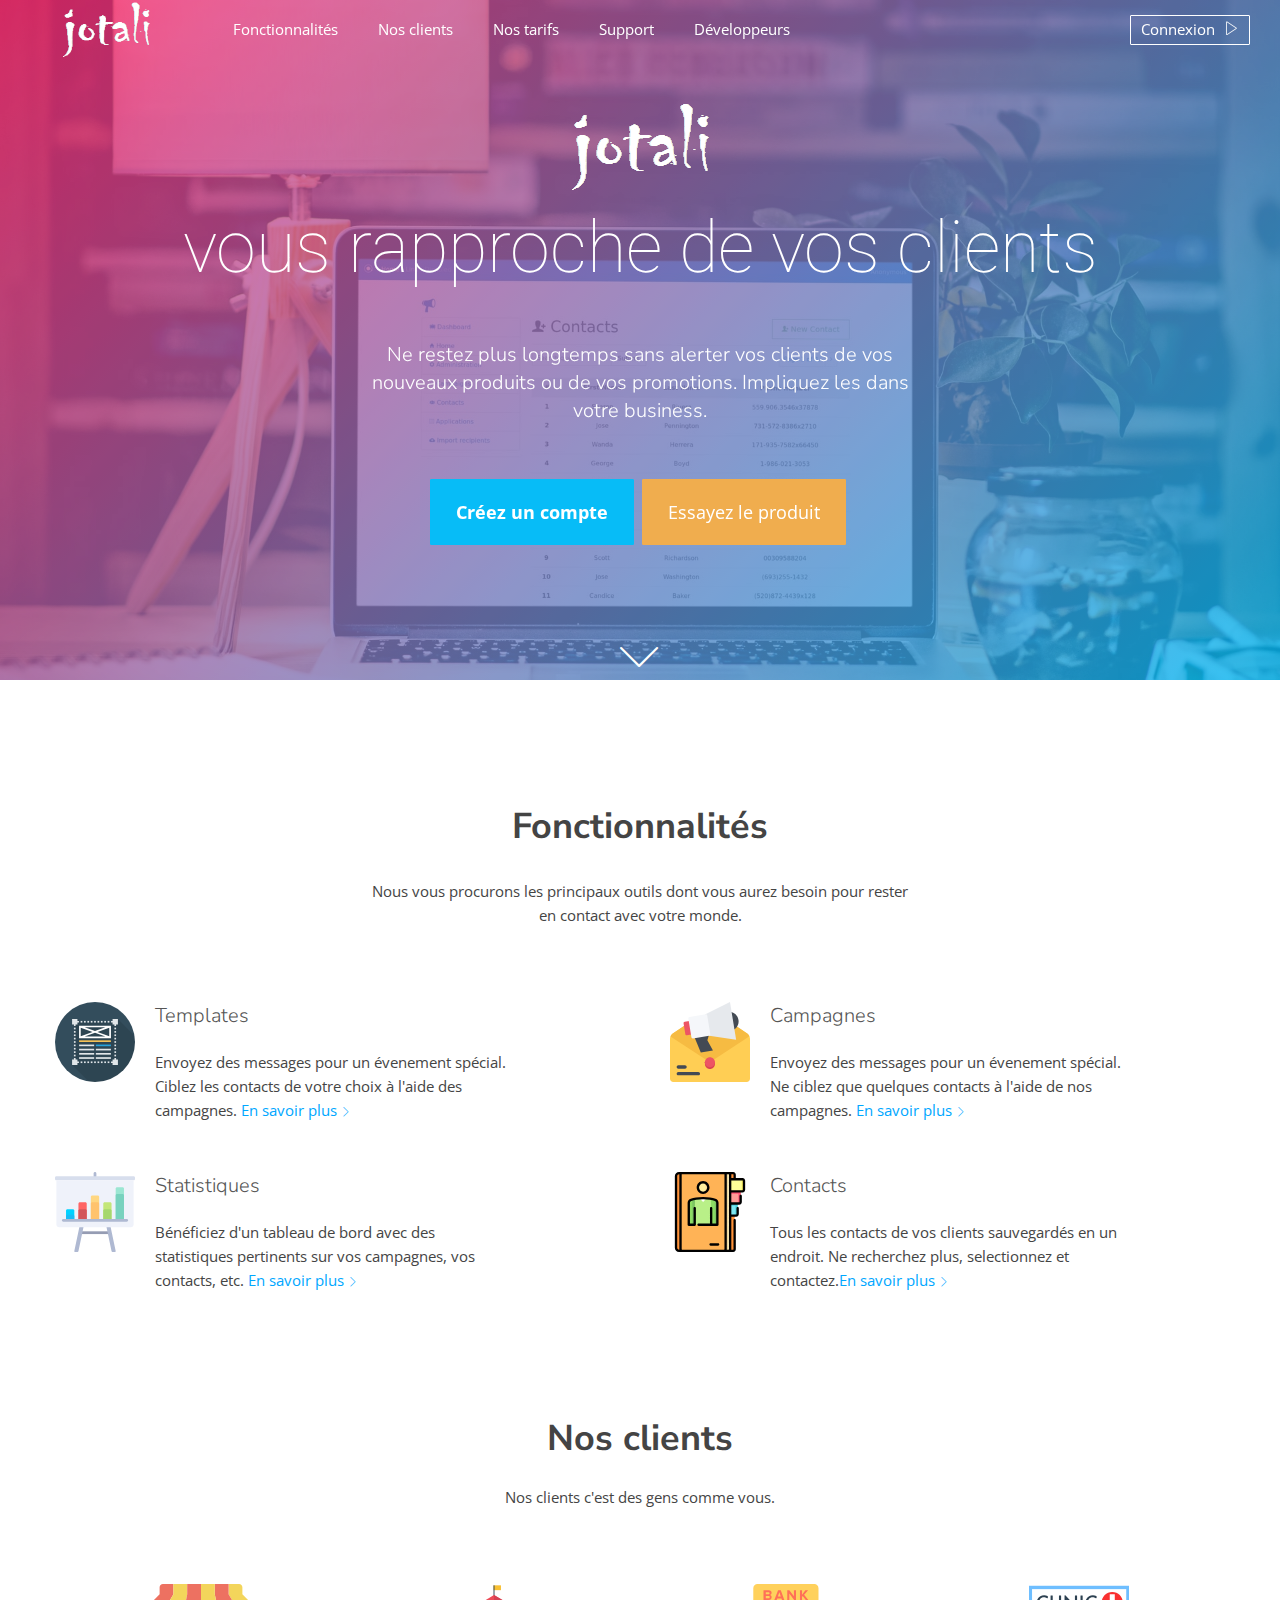
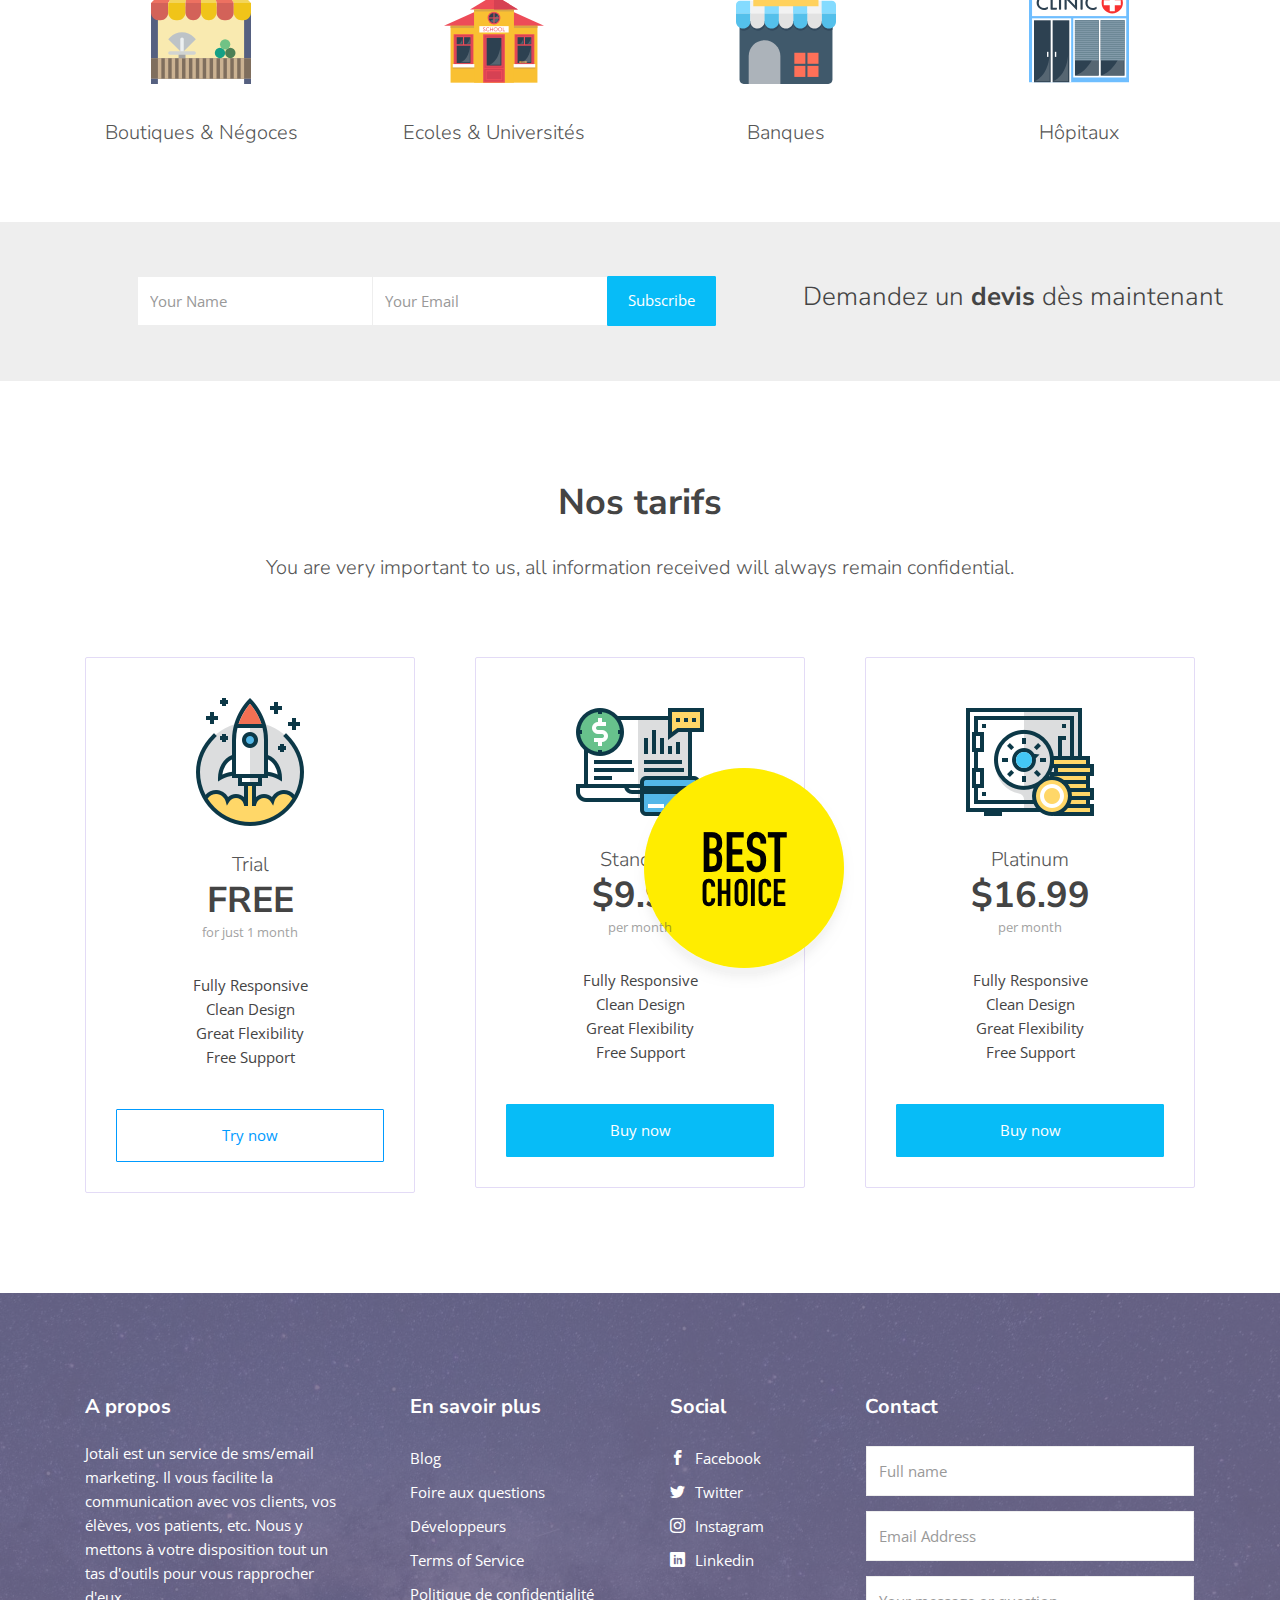
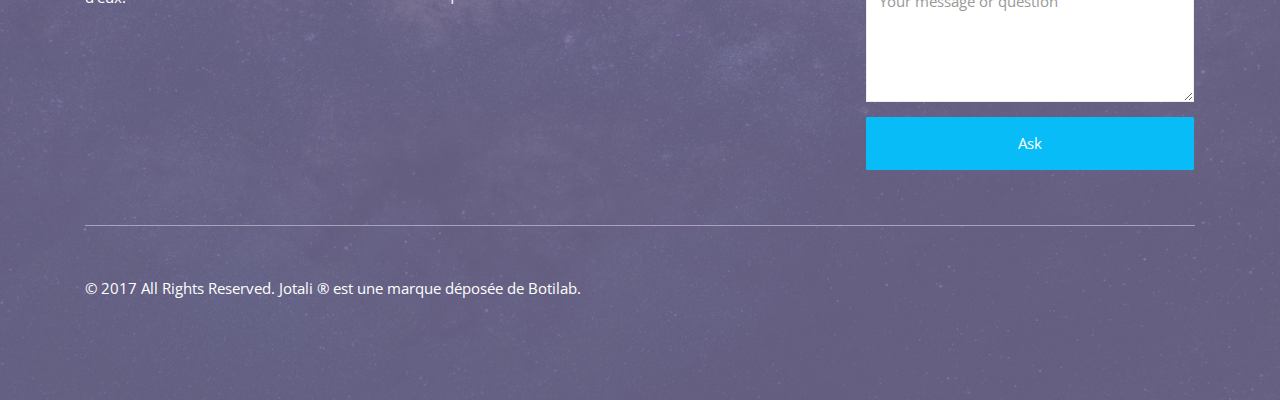
<file: djotali/index.htm>
<!DOCTYPE html>
<head>
<title>Jotali</title>
<link rel=icon href="assets/images/favicon.png" type="image/x-icon">
<meta name=keywords content=""/>
<meta name=description content=""/>
<meta name=viewport content="width=device-width,initial-scale=1.0">
<link rel=stylesheet href="assets/css/bootstrap.css"/>
<link rel=stylesheet href="assets/css/icons.css"/>
<link rel=stylesheet href="assets/css/style.css"/>
<link rel=stylesheet href="assets/css/owl.carousel.css"/>
<link rel=stylesheet href="assets/css/custom.css"/>
<link rel=stylesheet href="assets/css/index.css"/>
<link rel=stylesheet href="assets/css/preloader.css"/>
</head>
<body class=light-page>
<div id=preloader>
<div class=loading-round-border></div>
</div>
<nav id=nav-center-logo-menu-btn class="navbar dark navbar-fixed-top nav-start-hide-bg">
<div class="row-fluid no-pad">
<div class="col-md-2 text-left">
<div class=row>
<div class="col-xs-6 col-md-12">
<div class=navbar-brand>
<a href="#header-center-carousel-single" class=smooth>
<img src="assets/images/jotali.png" srcset="assets/images/jotali.png 2x" alt="Your logo"> </a>
</div>
</div>
</div>
</div>
<div id=navbar class="navbar-collapse collapse">
<div class="col-md-8 no-pad">
<ul class=nav>
<li><span><a href="#features" class=smooth>Fonctionnalit&eacute;s</a></span></li>
<li><span><a href="#clients" class=smooth>Nos clients</a></span></li>
<li><span><a href="#pricing" class=smooth>Nos tarifs</a></span></li>
<li><span><a href="#">Support</a></span></li>
<li><span><a href="#">D&eacute;veloppeurs</a></span></li>
</ul>
</div>
<div class="col-md-2 text-md-right">
<a href="#" class="btn-default btn btn-sm"> <span>Connexion</span>
<i class="icon-ion-ios-play-outline icon-position-right"></i> </a>
</div>
</div>
</div>
<div class=nav-bg></div>
</nav>
<div id=wrap>
<section id=header-center-carousel-single class="pt-100 pb-125 dark text-center">
<div class="carousel-single-nav owl-drag">
<div class="item container">
<img src="assets/images/jotali.png" srcset="assets/images/jotali.png@2x.png 2x" alt="" class="screen mb-10">
<h1 class=mb-50>vous rapproche de vos clients<br></h1>
<h4 class="mb-50 compressed-box-50">Ne restez plus longtemps sans alerter vos clients de vos nouveaux
produits ou de vos promotions. Impliquez les dans votre business.</h4>
<p>
<a class="btn-primary btn btn-lg"><span><strong>Cr&eacute;ez un compte</strong></span></a>
<a class="single-iframe-popup btn-warning btn btn-lg"><span>Essayez le produit</span></a>
</p>
</div>
</div>
<div class=bg></div>
<div class="absolute-bottom-box bounce">
<a href="#features" class="icon-chevron-down icon-size-l icon-color mt-25 mb-25 smooth" target=_self></a>
</div>
</section>
<section id=features class="pt-125 bg-1-color-light text-center light">
<div class=container>
<h2><strong>Fonctionnalit&eacute;s</strong></h2>
<p class="compressed-box-50 mb-75">Nous vous procurons les principaux outils dont vous aurez besoin pour
rester en contact avec votre monde.</p>
<div class=row>
<div class=row>
<div class="col-md-6 text-md-left">
<div class="content-box space-more">
<img src="assets/images/001-technology.svg" class=content-img alt="">
<h4>Templates</h4>
<p>Envoyez des messages pour un &eacute;venement sp&eacute;cial. Ciblez les contacts de votre choix
à l'aide des campagnes. <a href="#" class=primary-link>En savoir plus
<i class="icon-chevron-right icon-size-s"></i></a></p>
</div>
</div>
<div class="col-md-6 text-md-left">
<div class="content-box space-more">
<img src="assets/images/007-envelope.svg" class=content-img alt="">
<h4>Campagnes</h4>
<p>Envoyez des messages pour un &eacute;venement sp&eacute;cial. Ne ciblez que quelques
contacts à l'aide de nos campagnes. <a href="#" class=primary-link>En savoir plus
<i class="icon-chevron-right icon-size-s"></i></a></p>
</div>
</div>
</div>
<div class="row pt-50">
<div class="col-md-6 text-md-left">
<div class="content-box space-more">
<img src="assets/images/002-bars-chart.svg" class=content-img alt="">
<h4>Statistiques</h4>
<p>B&eacute;n&eacute;ficiez d'un tableau de bord avec des statistiques pertinents sur vos
campagnes, vos contacts, etc. <a href="#" class=primary-link>En savoir plus
<i class="icon-chevron-right icon-size-s"></i></a></p>
</div>
</div>
<div class="col-md-6 text-md-left">
<div class="content-box space-more">
<img src="assets/images/006-contact-book.svg" class=content-img alt="">
<h4>Contacts</h4>
<p>Tous les contacts de vos clients sauvegard&eacute;s en un endroit. Ne recherchez plus,
selectionnez et contactez.<a href="#" class=primary-link>En savoir plus
<i class="icon-chevron-right icon-size-s"></i></a></p>
</div>
</div>
</div>
</div>
</div>
<div class=bg></div>
</section>
<section id=clients class="pt-125 pb-0 bg-1-color-light text-center light">
<div class="container mb-75">
<h2 class=mb-25><strong>Nos clients</strong></h2>
<p class="compressed-box-50 mb-75">Nos clients c'est des gens comme vous.</p>
<div class=row>
<div class=col-md-3>
<img src="assets/images/003-grocery.svg" class=content-img alt="">
<h4 class=mt-10>Boutiques &amp; N&eacute;goces</h4>
</div>
<div class=col-md-3>
<img src="assets/images/002-school.svg" class=content-img alt="">
<h4 class=mt-10>Ecoles &amp; Universit&eacute;s</h4>
</div>
<div class=col-md-3>
<img src="assets/images/005-bank.svg" class=content-img alt="">
<h4 class=mt-10>Banques</h4>
</div>
<div class=col-md-3>
<img src="assets/images/001-clinic.svg" class=content-img alt="">
<h4 class=mt-10>H&ocirc;pitaux</h4>
</div>
</div>
</div>
<div class="container-fluid pt-50 pb-50 light" id=subscribe-field-text>
<div class="row flex-md-vmiddle">
<div class="col-md-6 col-md-offset-1">
<form action="./scripts/request.php" class="contact_form form-inline form-flex" novalidate id=subscribe-field-text-form>
<div class=form-group>
<input class=form-control placeholder="Your Name" name=NAME></div>
<div class=form-group>
<input type=email class=form-control placeholder="Your Email" name=EMAIL></div>
<button type=submit data-loading-text="•••" data-complete-text="Completed!" data-reset-text="Try again later..." class="btn btn-primary">
<span>Subscribe</span></button>
</form>
</div>
<div class=col-md-5>
<h3 class=mb-10>Demandez un <strong>devis</strong> d&egrave;s maintenant</h3>
</div>
</div>
</div>
</section>
<section id=pricing class="pt-100 pb-100 text-center light">
<div class=container>
<h2><strong>Nos tarifs</strong></h2>
<h4 class=mb-75>You are very important to us, all information received will always remain
confidential.</h4>
<div class=row>
<div class=col-md-4>
<div class="price-box border-box bg-1-color-light light" data-aos=fade-right data-aos-easing=none data-aos-duration=500 data-aos-delay=0>
<img src="assets/images/startup-icon.png" srcset="assets/images/startup-icon@2x.png 2x" alt=Price class="mb-25 mt-10">
<h4 class=mb-0>Trial</h4>
<h2 class=mb-0><strong>FREE</strong></h2>
<p class="small desc-text mb-30">for just 1 month</p>
<p class=mb-40>
Fully Responsive<br> Clean Design<br> Great Flexibility<br> Free Support </p>
<a href="#" class="btn btn-default btn-block"><span>Try now</span></a>
</div>
</div>
<div class=col-md-4>
<div class="price-box border-box bg-1-color-light light" data-aos=fade-up data-aos-easing=none data-aos-duration=500 data-aos-delay=0>
<div class=stamp-mid>
<img src="assets/images/stamp-best-round@2x.png" srcset="assets/images/stamp-best-round@2x.png 2x" alt="best for beginners">
</div>
<img src="assets/images/online-shop-icon.png" srcset="assets/images/online-shop-icon@2x.png 2x" alt=Price class="mb-30 mt-20">
<h4 class=mb-0>Standard</h4>
<h2 class=mb-0>
<strong>$9.99</strong>
</h2>
<p class="small desc-text mb-30">per month</p>
<p class=mb-40>
Fully Responsive<br> Clean Design<br> Great Flexibility<br> Free Support </p>
<a href="#" class="btn btn-primary btn-block"><span>Buy now</span></a>
</div>
</div>
<div class=col-md-4>
<div class="price-box border-box bg-1-color-light light" data-aos=fade-left data-aos-easing=none data-aos-duration=500 data-aos-delay=0>
<img src="assets/images/safebox-icon.png" srcset="assets/images/safebox-icon@2x.png 2x" alt=Price class="mb-30 mt-20">
<h4 class=mb-0>Platinum</h4>
<h2 class=mb-0><strong>$16.99</strong></h2>
<p class="small desc-text mb-30">per month</p>
<p class=mb-40>
Fully Responsive<br> Clean Design<br> Great Flexibility<br> Free Support </p>
<a href="#" class="btn btn-primary btn-block"><span>Buy now</span></a>
</div>
</div>
</div>
</div>
<div class=bg></div>
</section>
<footer id=footer-list-text class="dark pt-100 pb-100">
<div class=container>
<div class=row>
<div class=col-md-8>
<div class=row>
<div class=col-sm-5>
<h4><strong>A propos</strong></h4>
<p>Jotali est un service de sms/email marketing. Il vous facilite la communication avec vos
clients, vos &eacute;l&egrave;ves, vos patients, etc. Nous y mettons &agrave; votre
disposition tout un tas d'outils pour vous rapprocher d'eux.</p>
</div>
<div class=col-sm-4>
<h4><strong>En savoir plus</strong></h4>
<ul class=text-list>
<li>
<a href="#">Blog</a>
</li>
<li>
<a href="#">Foire aux questions</a>
</li>
<li>
<a href="#">D&eacute;veloppeurs</a>
</li>
<li>
<a href="#">Terms of Service</a>
</li>
<li>
<a href="#">Politique de confidentialit&eacute;</a>
</li>
</ul>
</div>
<div class=col-sm-3>
<h4><strong>Social</strong></h4>
<ul class=text-list>
<li>
<i class="icon-facebook icon-position-left"></i><span><a href="#">Facebook</a></span>
</li>
<li>
<i class="icon-twitter icon-position-left"></i><span><a href="#">Twitter</a></span>
</li>
<li>
<i class="icon-instagram icon-position-left"></i><span><a href="#">Instagram</a></span>
</li>
<li>
<i class="icon-linkedin icon-position-left"></i><span><a href="#">Linkedin</a></span>
</li>
</ul>
</div>
</div>
</div>
<div class=col-md-4>
<h4><strong>Contact</strong></h4>
<form action="" class=contact_form id=footer-list-form-form novalidate>
<div class=form-group>
<input class=form-control placeholder="Full name" name=NAME></div>
<div class=form-group>
<input type=email class=form-control placeholder="Email Address" name=EMAIL></div>
<div class=form-group>
<textarea class=form-control placeholder="Your message or question" rows=4 name=MESSAGE></textarea>
</div>
<button type=submit data-loading-text="•••" data-complete-text="Completed!" data-reset-text="Try again later..." class="btn btn-block btn-primary">
<span>Ask</span></button>
</form>
</div>
</div>
<hr class="mt-50 mb-50">
<div class=row>
<div class=col-md-6>
<p>&copy; 2017 All Rights Reserved. Jotali &reg; est une marque d&eacute;pos&eacute;e de
Botilab.</p>
</div>
</div>
</div>
<div class=bg></div>
</footer>
</div>
<script src="assets/js/jquery-2.1.4.min.js"></script>
<script src="assets/js/bootstrap.min.js"></script>
<script src="assets/js/smoothscroll.js"></script>
<script src="assets/js/owl.carousel.js"></script>
<script src="assets/js/jquery.smooth-scroll.min.js"></script>
<script src="assets/js/skrollr.js"></script>
<script src="assets/js/aos.js"></script>
<script src="assets/js/smoothscroll.js"></script>
<script src="assets/js/webfont.js"></script>
<script src="assets/js/fonts.js"></script>
<script src="assets/js/custom.js"></script>
<script src="assets/js/index.js"></script>
</body>
</html>
</file>
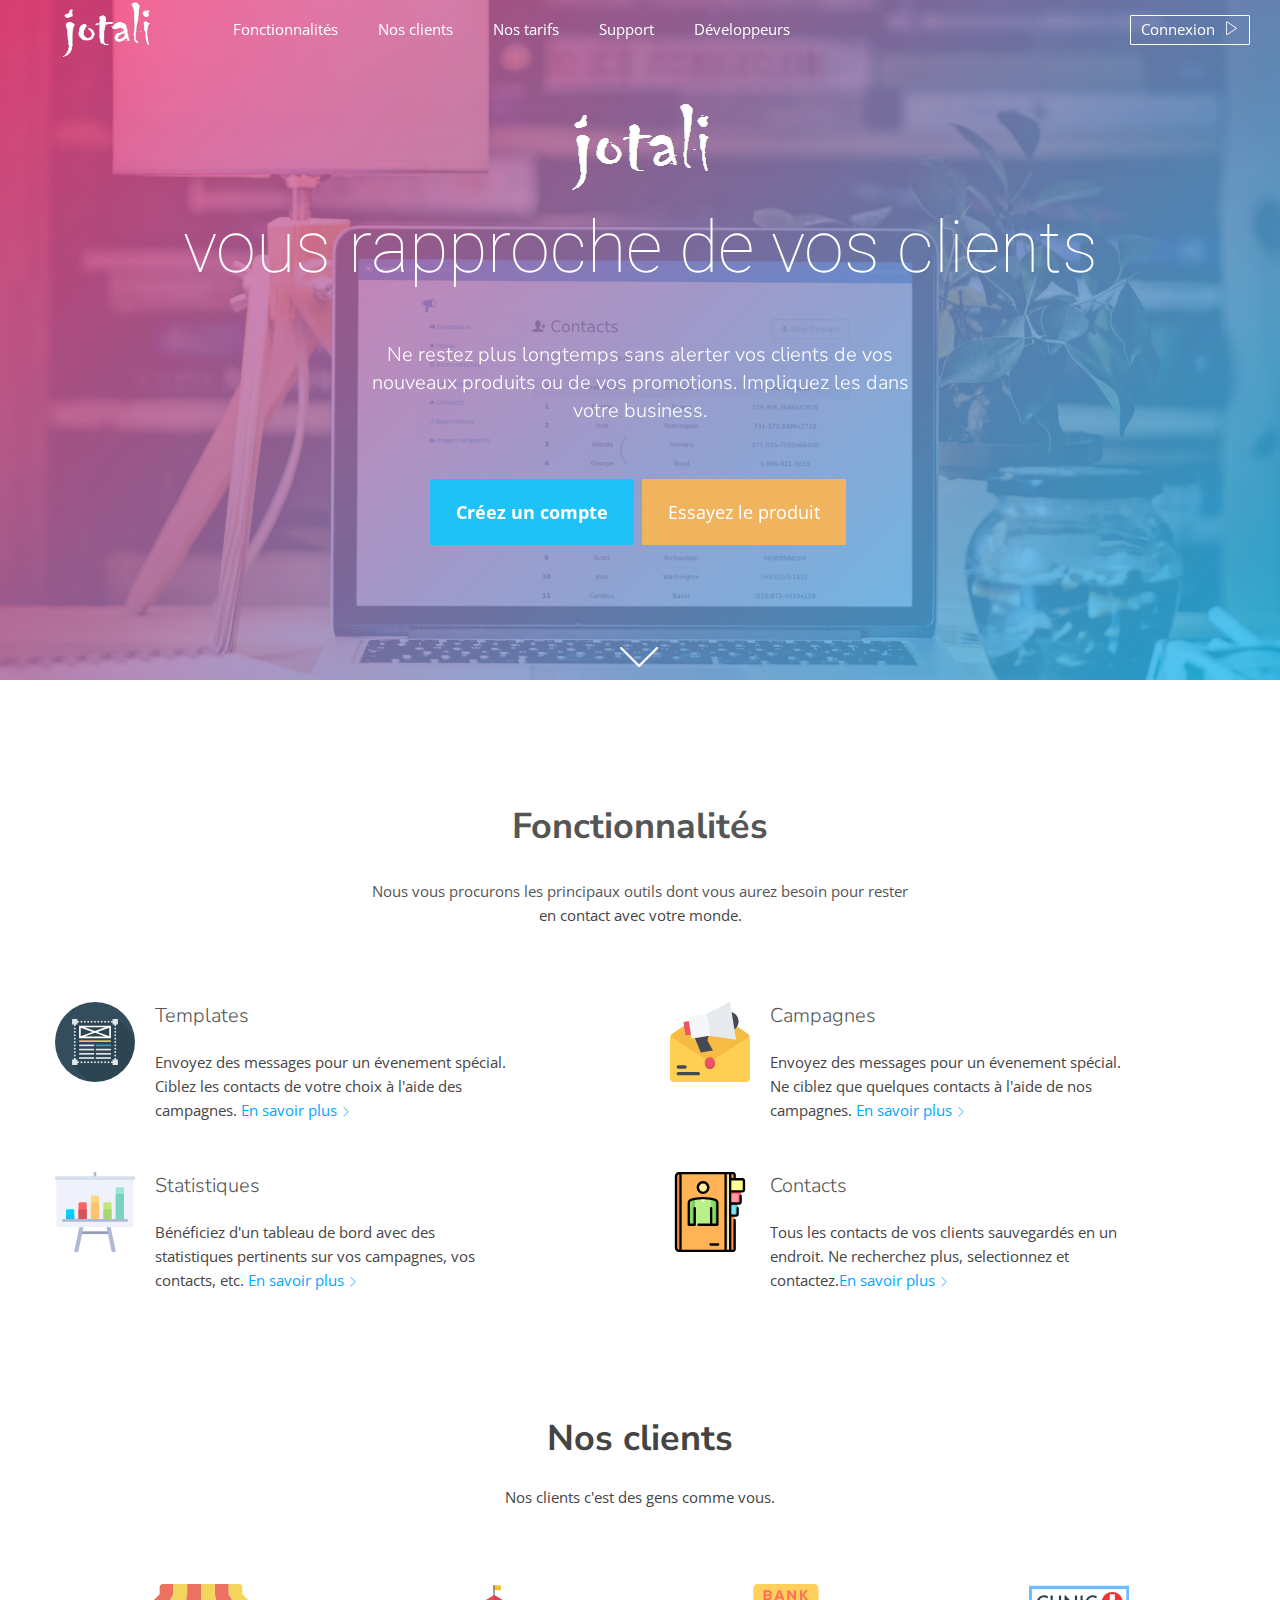
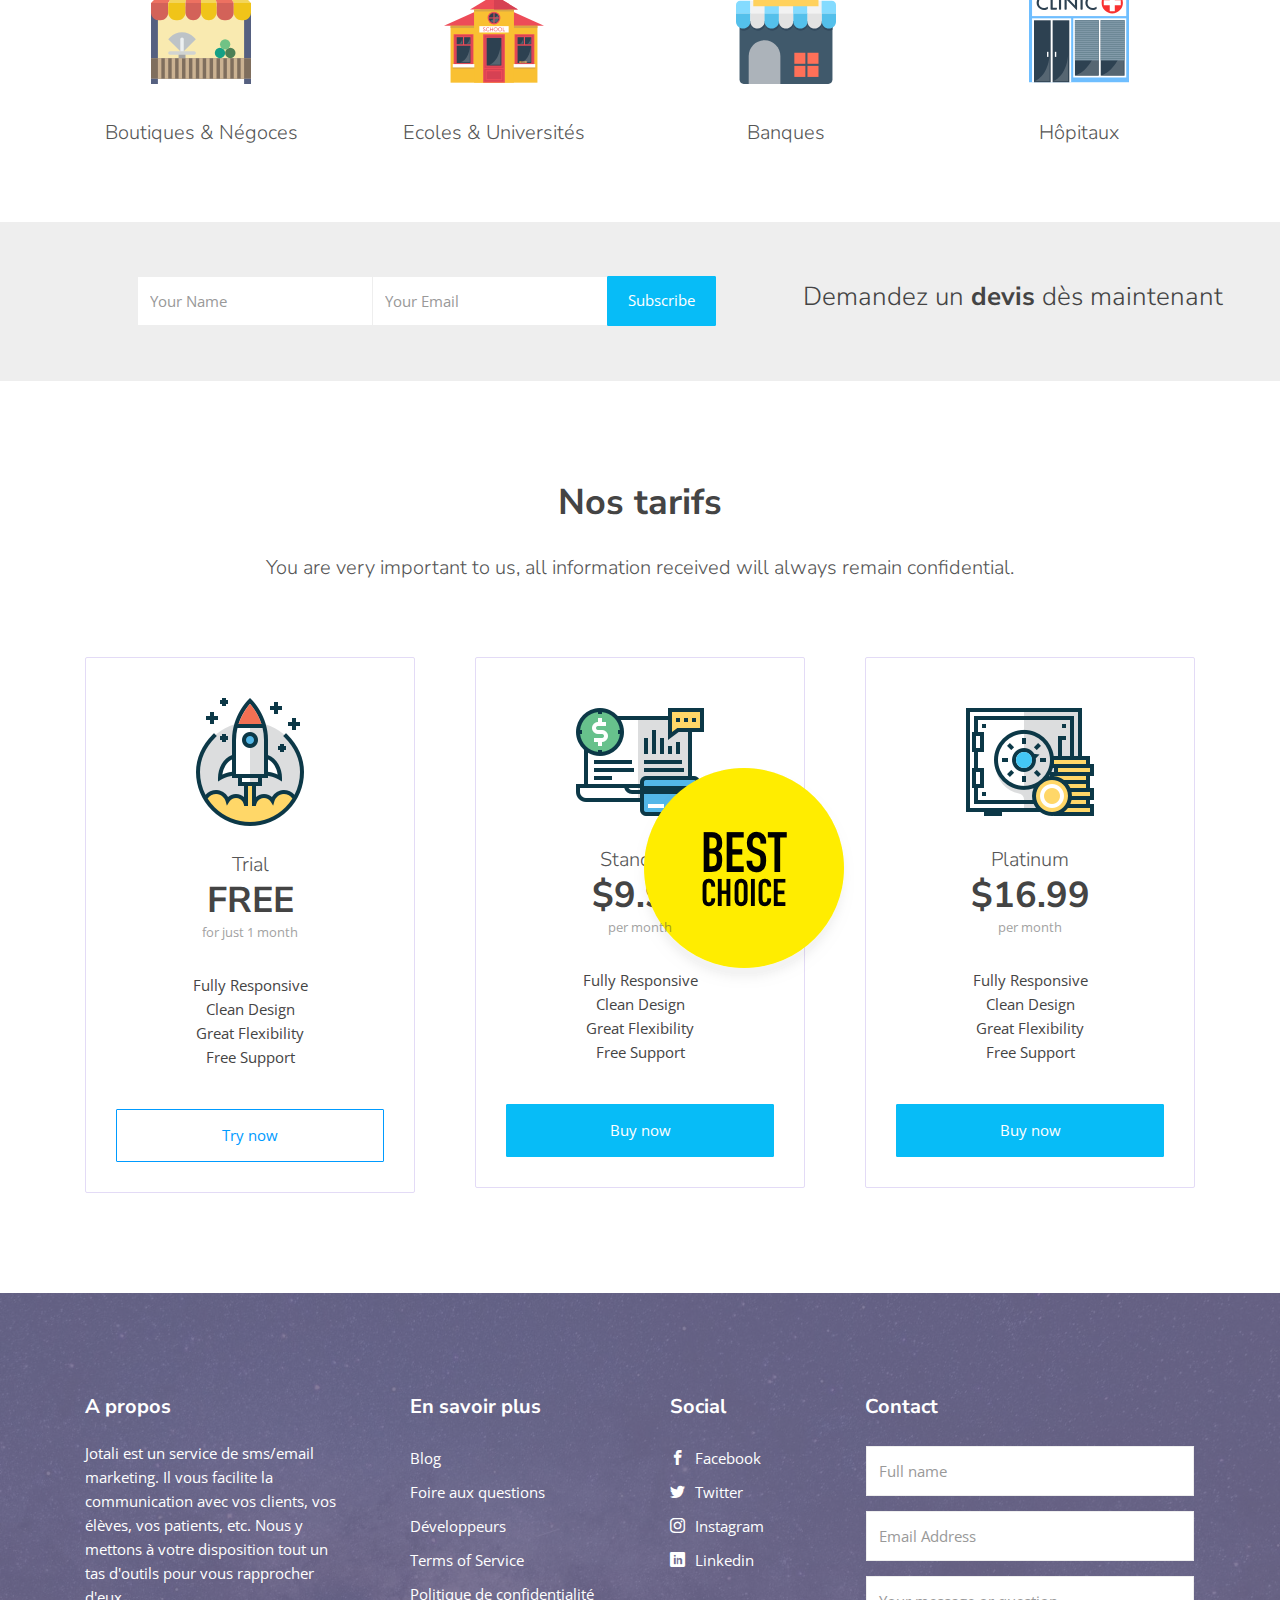
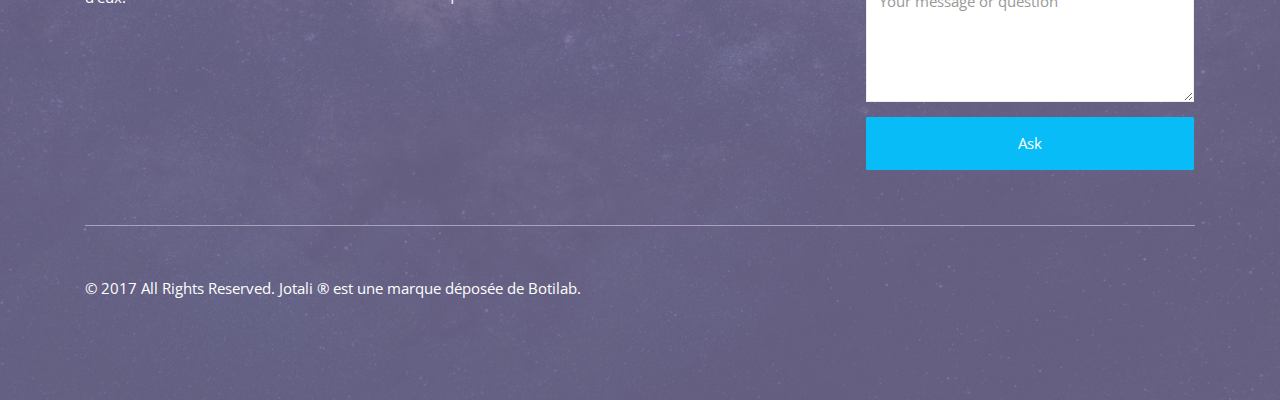
<file: djotali/_$index.html>
<!DOCTYPE html>
<html lang="en">
<head>
    <title>Jotali</title>

    <link rel="icon" href="assets/images/favicon.png" type="image/x-icon">
    <meta name="keywords" content=""/>
    <meta name="description" content=""/>
    <meta name="viewport" content="width=device-width,initial-scale=1.0">
    <link rel="stylesheet" href="assets/css/bootstrap.css"/>
    <link rel="stylesheet" href="assets/css/icons.css"/>
    <link rel="stylesheet" href="assets/css/style.css"/>
    <link rel="stylesheet" href="assets/css/owl.carousel.css"/>
    <!--<link rel="stylesheet" href="css/aos.css"/>-->
    <link rel="stylesheet" href="assets/css/custom.css"/>
    <link rel="stylesheet" href="assets/css/index.css"/>
    <link rel="stylesheet" href="assets/css/preloader.css"/>
</head>

<body class="light-page">

    <!-- LOADER -->
    <div id="preloader">
        <div class="loading-round-border"></div>
    </div>

    <!-- NAVIGATION MENU -->
    <nav id="nav-center-logo-menu-btn" class="navbar dark navbar-fixed-top nav-start-hide-bg">
        <div class="row-fluid no-pad">
            <div class="col-md-2 text-left">
                <div class="row">
                    <div class="col-xs-6 col-md-12">
                        <div class="navbar-brand">
                            <a href="#header-center-carousel-single" class="smooth">
                                <img src="assets/images/jotali.png" srcset="assets/images/jotali.png 2x" alt="Your logo"> </a>
                        </div>
                    </div>
                </div>
            </div>
            <div id="navbar" class="navbar-collapse collapse">
                <div class="col-md-8 no-pad">
                    <ul class="nav">
                        <li><span><a href="#features" class="smooth">Fonctionnalit&eacute;s</a></span></li>
                        <li><span><a href="#clients" class="smooth">Nos clients</a></span></li>
                        <li><span><a href="#pricing" class="smooth">Nos tarifs</a></span></li>
                        <li><span><a href="#">Support</a></span></li>
                        <li><span><a href="#">D&eacute;veloppeurs</a></span></li>
                    </ul>
                </div>
                <div class="col-md-2 text-md-right">
                    <a href="#" class="btn-default btn btn-sm"> <span>Connexion</span>
                        <i class="icon-ion-ios-play-outline icon-position-right"></i> </a>
                </div>
            </div>
        </div>
        <div class="nav-bg"></div>
    </nav>

    <div id="wrap">

        <!-- HERO SECTION -->
        <section id="header-center-carousel-single" class="pt-100 pb-125 dark text-center">
            <div class="carousel-single-nav owl-drag">
                <div class="item container">
                    <img src="assets/images/jotali.png" srcset="assets/images/jotali.png@2x.png 2x" alt="" class="screen mb-10">
                    <h1 class="mb-50">vous rapproche de vos clients<br></h1>
                    <h4 class="mb-50 compressed-box-50">Ne restez plus longtemps sans alerter vos clients de vos nouveaux
                        produits ou de vos promotions. Impliquez les dans votre business.</h4>
                    <p>
                        <a class="btn-primary btn btn-lg"><span><strong>Cr&eacute;ez un compte</strong></span></a>
                        <a class="single-iframe-popup btn-warning btn btn-lg"><span>Essayez le produit</span></a>
                    </p>
                </div>
            </div>
            <div class="bg"></div>
            <div class="absolute-bottom-box bounce">
                <a href="#features" class="icon-chevron-down icon-size-l icon-color mt-25 mb-25 smooth" target="_self"></a>
            </div>
        </section>

        <!-- FEATURES SECTION -->
        <section id="features" class="pt-125 bg-1-color-light text-center light">
            <div class="container">
                <h2><strong>Fonctionnalit&eacute;s</strong></h2>
                <p class="compressed-box-50 mb-75">Nous vous procurons les principaux outils dont vous aurez besoin pour
                    rester en contact avec votre monde.</p>
                <div class="row">
                    <div class="row">
                        <div class="col-md-6 text-md-left">
                            <div class="content-box space-more">
                                <img src="assets/images/001-technology.svg" class="content-img" alt="">
                                <h4>Templates</h4>
                                <p>Envoyez des messages pour un &eacute;venement sp&eacute;cial. Ciblez les contacts de votre choix
                                    à l'aide des campagnes. <a href="#" class="primary-link">En savoir plus
                                        <i class="icon-chevron-right icon-size-s"></i></a></p>
                            </div>
                        </div>
                        <div class="col-md-6 text-md-left">
                            <div class="content-box space-more">
                                <img src="assets/images/007-envelope.svg" class="content-img" alt="">
                                <h4>Campagnes</h4>
                                <p>Envoyez des messages pour un &eacute;venement sp&eacute;cial. Ne ciblez que quelques
                                    contacts à l'aide de nos campagnes. <a href="#" class="primary-link">En savoir plus
                                        <i class="icon-chevron-right icon-size-s"></i></a></p>
                            </div>
                        </div>
                    </div>
                    <div class="row pt-50">
                        <div class="col-md-6 text-md-left">
                            <div class="content-box space-more">
                                <img src="assets/images/002-bars-chart.svg" class="content-img" alt="">
                                <h4>Statistiques</h4>
                                <p>B&eacute;n&eacute;ficiez d'un tableau de bord avec des statistiques pertinents sur vos
                                    campagnes, vos contacts, etc. <a href="#" class="primary-link">En savoir plus
                                        <i class="icon-chevron-right icon-size-s"></i></a></p>
                            </div>
                        </div>
                        <div class="col-md-6 text-md-left">
                            <div class="content-box space-more">
                                <img src="assets/images/006-contact-book.svg" class="content-img" alt="">
                                <h4>Contacts</h4>
                                <p>Tous les contacts de vos clients sauvegard&eacute;s en un endroit. Ne recherchez plus,
                                    selectionnez et contactez.<a href="#" class="primary-link">En savoir plus
                                        <i class="icon-chevron-right icon-size-s"></i></a></p>
                            </div>
                        </div>
                    </div>
                </div>
            </div>
            <div class="bg"></div>
        </section>

        <!-- CLIENTS SECTION -->
        <section id="clients" class="pt-125 pb-0 bg-1-color-light text-center light">
            <div class="container mb-75">
                <h2 class="mb-25"><strong>Nos clients</strong></h2>
                <p class="compressed-box-50 mb-75">Nos clients c'est des gens comme vous.</p>
                <div class="row">
                    <div class="col-md-3">
                        <img src="assets/images/003-grocery.svg" class="content-img" alt="">
                        <h4 class="mt-10">Boutiques &amp; N&eacute;goces</h4>
                    </div>
                    <div class="col-md-3">
                        <img src="assets/images/002-school.svg" class="content-img" alt="">
                        <h4 class="mt-10">Ecoles &amp; Universit&eacute;s</h4>
                    </div>
                    <div class="col-md-3">
                        <img src="assets/images/005-bank.svg" class="content-img" alt="">
                        <h4 class="mt-10">Banques</h4>
                    </div>
                    <div class="col-md-3">
                        <img src="assets/images/001-clinic.svg" class="content-img" alt="">
                        <h4 class="mt-10">H&ocirc;pitaux</h4>
                    </div>
                </div>
            </div>
            <div class="container-fluid pt-50 pb-50 light" id="subscribe-field-text">
                <div class="row flex-md-vmiddle">
                    <div class="col-md-6 col-md-offset-1">
                        <form action="./scripts/request.php" class="contact_form form-inline form-flex" novalidate="novalidate" id="subscribe-field-text-form">
                            <div class="form-group">
                                <input type="text" class="form-control" placeholder="Your Name" name="NAME"></div>
                            <div class="form-group">
                                <input type="email" class="form-control" placeholder="Your Email" name="EMAIL"></div>
                            <button type="submit" data-loading-text="•••" data-complete-text="Completed!" data-reset-text="Try again later..." class="btn btn-primary">
                                <span>Subscribe</span></button>
                        </form>
                    </div>
                    <div class="col-md-5">
                        <h3 class="mb-10">Demandez un <strong>devis</strong> d&egrave;s maintenant</h3>
                    </div>
                </div>
            </div>
        </section>

        <!-- PRICING SECTION -->
        <section id="pricing" class="pt-100 pb-100 text-center light">
            <div class="container">
                <h2><strong>Nos tarifs</strong></h2>
                <h4 class="mb-75">You are very important to us, all information received will always remain
                    confidential.</h4>
                <div class="row">
                    <div class="col-md-4">
                        <div class="price-box border-box bg-1-color-light light" data-aos="fade-right" data-aos-easing="none" data-aos-duration="500" data-aos-delay="0">
                            <img src="assets/images/startup-icon.png" srcset="assets/images/startup-icon@2x.png 2x" alt="Price" class="mb-25 mt-10">
                            <h4 class="mb-0">Trial</h4>
                            <h2 class="mb-0"><strong>FREE</strong></h2>
                            <p class="small desc-text mb-30">for just 1 month</p>
                            <p class="mb-40">
                                Fully Responsive<br> Clean Design<br> Great Flexibility<br> Free Support </p>
                            <a href="#" class="btn btn-default btn-block"><span>Try now</span></a>
                        </div>
                    </div>
                    <div class="col-md-4">
                        <div class="price-box border-box bg-1-color-light light" data-aos="fade-up" data-aos-easing="none" data-aos-duration="500" data-aos-delay="0">
                            <div class="stamp-mid">
                                <img src="assets/images/stamp-best-round@2x.png" srcset="assets/images/stamp-best-round@2x.png 2x" alt="best for beginners">
                            </div>
                            <img src="assets/images/online-shop-icon.png" srcset="assets/images/online-shop-icon@2x.png 2x" alt="Price" class="mb-30 mt-20">
                            <h4 class="mb-0">Standard</h4>
                            <h2 class="mb-0">
                                <strong>$9.99</strong>
                            </h2>
                            <p class="small desc-text mb-30">per month</p>
                            <p class="mb-40">
                                Fully Responsive<br> Clean Design<br> Great Flexibility<br> Free Support </p>
                            <a href="#" class="btn btn-primary btn-block"><span>Buy now</span></a>
                        </div>
                    </div>
                    <div class="col-md-4">
                        <div class="price-box border-box bg-1-color-light light" data-aos="fade-left" data-aos-easing="none" data-aos-duration="500" data-aos-delay="0">
                            <img src="assets/images/safebox-icon.png" srcset="assets/images/safebox-icon@2x.png 2x" alt="Price" class="mb-30 mt-20">
                            <h4 class="mb-0">Platinum</h4>
                            <h2 class="mb-0"><strong>$16.99</strong></h2>
                            <p class="small desc-text mb-30">per month</p>
                            <p class="mb-40">
                                Fully Responsive<br> Clean Design<br> Great Flexibility<br> Free Support </p>
                            <a href="#" class="btn btn-primary btn-block"><span>Buy now</span></a>
                        </div>
                    </div>
                </div>
            </div>
            <div class="bg"></div>
        </section>

        <!-- FOOTER -->
        <footer id="footer-list-text" class="dark pt-100 pb-100">
            <div class="container">
                <div class="row">
                    <div class="col-md-8">
                        <div class="row">
                            <div class="col-sm-5">
                                <h4><strong>A propos</strong></h4>
                                <p>Jotali est un service de sms/email marketing. Il vous facilite la communication avec vos
                                    clients, vos &eacute;l&egrave;ves, vos patients, etc. Nous y mettons &agrave; votre
                                    disposition tout un tas d'outils pour vous rapprocher d'eux.</p>
                            </div>
                            <div class="col-sm-4">
                                <h4><strong>En savoir plus</strong></h4>
                                <ul class="text-list">
                                    <li>
                                        <a href="#">Blog</a>
                                    </li>
                                    <li>
                                        <a href="#">Foire aux questions</a>
                                    </li>
                                    <li>
                                        <a href="#">D&eacute;veloppeurs</a>
                                    </li>
                                    <li>
                                        <a href="#">Terms of Service</a>
                                    </li>
                                    <li>
                                        <a href="#">Politique de confidentialit&eacute;</a>
                                    </li>
                                </ul>
                            </div>
                            <div class="col-sm-3">
                                <h4><strong>Social</strong></h4>
                                <ul class="text-list">
                                    <li>
                                        <i class="icon-facebook icon-position-left"></i><span><a href="#">Facebook</a></span>
                                    </li>
                                    <li>
                                        <i class="icon-twitter icon-position-left"></i><span><a href="#">Twitter</a></span>
                                    </li>
                                    <li>
                                        <i class="icon-instagram icon-position-left"></i><span><a href="#">Instagram</a></span>
                                    </li>
                                    <li>
                                        <i class="icon-linkedin icon-position-left"></i><span><a href="#">Linkedin</a></span>
                                    </li>
                                </ul>
                            </div>
                        </div>
                    </div>
                    <div class="col-md-4">
                        <h4><strong>Contact</strong></h4>
                        <form action="" class="contact_form" id="footer-list-form-form" novalidate="novalidate">
                            <div class="form-group">
                                <input type="text" class="form-control" placeholder="Full name" name="NAME"></div>
                            <div class="form-group">
                                <input type="email" class="form-control" placeholder="Email Address" name="EMAIL"></div>
                            <div class="form-group">
                                <textarea class="form-control" placeholder="Your message or question" rows="4" name="MESSAGE"></textarea>
                            </div>
                            <button type="submit" data-loading-text="•••" data-complete-text="Completed!" data-reset-text="Try again later..." class="btn btn-block btn-primary">
                                <span>Ask</span></button>
                        </form>
                    </div>
                </div>
                <hr class="mt-50 mb-50">
                <div class="row">
                    <div class="col-md-6">
                        <p>&copy; 2017 All Rights Reserved. Jotali &reg; est une marque d&eacute;pos&eacute;e de
                            Botilab.</p>
                    </div>
                </div>
            </div>
            <div class="bg"></div>
        </footer>
    </div>

    <script src="assets/js/jquery-2.1.4.min.js"></script>
    <script src="assets/js/bootstrap.min.js"></script>
    <script src="assets/js/smoothscroll.js"></script>
    <script src="assets/js/owl.carousel.js"></script>
    <!--<script src="js/jquery.magnific-popup.min.js"></script>-->
    <script src="assets/js/jquery.smooth-scroll.min.js"></script>
    <script src="assets/js/skrollr.js"></script>
    <script src="assets/js/aos.js"></script>
    <script src="assets/js/smoothscroll.js"></script>
    <script src="assets/js/webfont.js"></script>
    <script src="assets/js/fonts.js"></script>
    <script src="assets/js/custom.js"></script>
    <script src="assets/js/index.js"></script>

</body>

</html>
</file>
<file: djotali/assets/css/icons.css>
@font-face{font-family:'iconfont';src:url(../fonts/iconfont550c.eot?9ge6jk);src:url(../fonts/iconfont550c.eot?9ge6jk#iefix) format("embedded-opentype"),url(../fonts/iconfont550c.ttf?9ge6jk) format("truetype"),url(../fonts/iconfont550c.woff?9ge6jk) format("woff"),url(../fonts/iconfont550c.svg?9ge6jk#iconfont) format("svg");font-weight:400;font-style:normal}[class^="icon-"]:not([class*="supra"]),[class*=" icon-"]:not([class*="supra"]),.icon-chevron-down-small{font-family:'iconfont'!important;speak:none;font-style:normal;font-weight:400;font-variant:normal;text-transform:none;line-height:1.1;-webkit-font-smoothing:antialiased;-moz-osx-font-smoothing:grayscale}.icon-play-circle-outline:before{content:"\e9ec"}.icon-play-circle-solid:before{content:"\e9ed"}.icon-mouse-up:before{content:"\e9ee"}.icon-mouse-down:before{content:"\e9ef"}.icon-mouse2:before{content:"\e9f0"}.icon-ion-ios-play-outline:before{content:"\e9ea"}.icon-ion-ios-play:before{content:"\e9eb"}.icon-home:before{content:"\e600"}.icon-home2:before{content:"\e601"}.icon-home3:before{content:"\e602"}.icon-home4:before{content:"\e603"}.icon-home5:before{content:"\e604"}.icon-home6:before{content:"\e605"}.icon-bathtub:before{content:"\e606"}.icon-toothbrush:before{content:"\e607"}.icon-bed:before{content:"\e608"}.icon-couch:before{content:"\e609"}.icon-chair:before{content:"\e60a"}.icon-city:before{content:"\e60b"}.icon-apartment:before{content:"\e60c"}.icon-pencil:before{content:"\e60d"}.icon-pencil2:before{content:"\e60e"}.icon-pen:before{content:"\e60f"}.icon-pencil3:before{content:"\e610"}.icon-eraser:before{content:"\e611"}.icon-pencil4:before{content:"\e612"}.icon-pencil5:before{content:"\e613"}.icon-feather:before{content:"\e614"}.icon-feather2:before{content:"\e615"}.icon-feather3:before{content:"\e616"}.icon-pen2:before{content:"\e617"}.icon-pen-add:before{content:"\e618"}.icon-pen-remove:before{content:"\e619"}.icon-vector:before{content:"\e61a"}.icon-pen3:before{content:"\e61b"}.icon-blog:before{content:"\e61c"}.icon-brush:before{content:"\e61d"}.icon-brush2:before{content:"\e61e"}.icon-spray:before{content:"\e61f"}.icon-paint-roller:before{content:"\e620"}.icon-stamp:before{content:"\e621"}.icon-tape:before{content:"\e622"}.icon-desk-tape:before{content:"\e623"}.icon-texture:before{content:"\e624"}.icon-eye-dropper:before{content:"\e625"}.icon-palette:before{content:"\e626"}.icon-color-sampler:before{content:"\e627"}.icon-bucket:before{content:"\e628"}.icon-gradient:before{content:"\e629"}.icon-gradient2:before{content:"\e62a"}.icon-magic-wand:before{content:"\e62b"}.icon-magnet:before{content:"\e62c"}.icon-pencil-ruler:before{content:"\e62d"}.icon-pencil-ruler2:before{content:"\e62e"}.icon-compass:before{content:"\e62f"}.icon-aim:before{content:"\e630"}.icon-gun:before{content:"\e631"}.icon-bottle:before{content:"\e632"}.icon-drop:before{content:"\e633"}.icon-drop-crossed:before{content:"\e634"}.icon-drop2:before{content:"\e635"}.icon-snow:before{content:"\e636"}.icon-snow2:before{content:"\e637"}.icon-fire:before{content:"\e638"}.icon-lighter:before{content:"\e639"}.icon-knife:before{content:"\e63a"}.icon-dagger:before{content:"\e63b"}.icon-tissue:before{content:"\e63c"}.icon-toilet-paper:before{content:"\e63d"}.icon-poop:before{content:"\e63e"}.icon-umbrella:before{content:"\e63f"}.icon-umbrella2:before{content:"\e640"}.icon-rain:before{content:"\e641"}.icon-tornado:before{content:"\e642"}.icon-wind:before{content:"\e643"}.icon-fan:before{content:"\e644"}.icon-contrast:before{content:"\e645"}.icon-sun-small:before{content:"\e646"}.icon-sun:before{content:"\e647"}.icon-sun2:before{content:"\e648"}.icon-moon:before{content:"\e649"}.icon-cloud:before{content:"\e64a"}.icon-cloud-upload:before{content:"\e64b"}.icon-cloud-download:before{content:"\e64c"}.icon-cloud-rain:before{content:"\e64d"}.icon-cloud-hailstones:before{content:"\e64e"}.icon-cloud-snow:before{content:"\e64f"}.icon-cloud-windy:before{content:"\e650"}.icon-sun-wind:before{content:"\e651"}.icon-cloud-fog:before{content:"\e652"}.icon-cloud-sun:before{content:"\e653"}.icon-cloud-lightning:before{content:"\e654"}.icon-cloud-sync:before{content:"\e655"}.icon-cloud-lock:before{content:"\e656"}.icon-cloud-gear:before{content:"\e657"}.icon-cloud-alert:before{content:"\e658"}.icon-cloud-check:before{content:"\e659"}.icon-cloud-cross:before{content:"\e65a"}.icon-cloud-crossed:before{content:"\e65b"}.icon-cloud-database:before{content:"\e65c"}.icon-database:before{content:"\e65d"}.icon-database-add:before{content:"\e65e"}.icon-database-remove:before{content:"\e65f"}.icon-database-lock:before{content:"\e660"}.icon-database-refresh:before{content:"\e661"}.icon-database-check:before{content:"\e662"}.icon-database-history:before{content:"\e663"}.icon-database-upload:before{content:"\e664"}.icon-database-download:before{content:"\e665"}.icon-server:before{content:"\e666"}.icon-shield:before{content:"\e667"}.icon-shield-check:before{content:"\e668"}.icon-shield-alert:before{content:"\e669"}.icon-shield-cross:before{content:"\e66a"}.icon-lock:before{content:"\e66b"}.icon-rotation-lock:before{content:"\e66c"}.icon-unlock:before{content:"\e66d"}.icon-key:before{content:"\e66e"}.icon-key-hole:before{content:"\e66f"}.icon-toggle-off:before{content:"\e670"}.icon-toggle-on:before{content:"\e671"}.icon-cog:before{content:"\e672"}.icon-cog2:before{content:"\e673"}.icon-wrench:before{content:"\e674"}.icon-screwdriver:before{content:"\e675"}.icon-hammer-wrench:before{content:"\e676"}.icon-hammer:before{content:"\e677"}.icon-saw:before{content:"\e678"}.icon-axe:before{content:"\e679"}.icon-axe2:before{content:"\e67a"}.icon-shovel:before{content:"\e67b"}.icon-pickaxe:before{content:"\e67c"}.icon-factory:before{content:"\e67d"}.icon-factory2:before{content:"\e67e"}.icon-recycle:before{content:"\e67f"}.icon-trash:before{content:"\e680"}.icon-trash2:before{content:"\e681"}.icon-trash3:before{content:"\e682"}.icon-broom:before{content:"\e683"}.icon-game:before{content:"\e684"}.icon-gamepad:before{content:"\e685"}.icon-joystick:before{content:"\e686"}.icon-dice:before{content:"\e687"}.icon-spades:before{content:"\e688"}.icon-diamonds:before{content:"\e689"}.icon-clubs:before{content:"\e68a"}.icon-hearts:before{content:"\e68b"}.icon-heart:before{content:"\e68c"}.icon-star:before{content:"\e68d"}.icon-star-half:before{content:"\e68e"}.icon-star-empty:before{content:"\e68f"}.icon-star-fill-half:before{content:"\e9f6"}.icon-star-half-outline:before{content:"\e9f8"}.icon-star-fill:before{content:"\e9f7"}.icon-flag:before{content:"\e690"}.icon-flag2:before{content:"\e691"}.icon-flag3:before{content:"\e692"}.icon-mailbox-full:before{content:"\e693"}.icon-mailbox-empty:before{content:"\e694"}.icon-at-sign:before{content:"\e695"}.icon-envelope:before{content:"\e696"}.icon-envelope-open:before{content:"\e697"}.icon-paperclip:before{content:"\e698"}.icon-paper-plane:before{content:"\e699"}.icon-reply:before{content:"\e69a"}.icon-reply-all:before{content:"\e69b"}.icon-inbox:before{content:"\e69c"}.icon-inbox2:before{content:"\e69d"}.icon-outbox:before{content:"\e69e"}.icon-box:before{content:"\e69f"}.icon-archive:before{content:"\e6a0"}.icon-archive2:before{content:"\e6a1"}.icon-drawers:before{content:"\e6a2"}.icon-drawers2:before{content:"\e6a3"}.icon-drawers3:before{content:"\e6a4"}.icon-eye:before{content:"\e6a5"}.icon-eye-crossed:before{content:"\e6a6"}.icon-eye-plus:before{content:"\e6a7"}.icon-eye-minus:before{content:"\e6a8"}.icon-binoculars:before{content:"\e6a9"}.icon-binoculars2:before{content:"\e6aa"}.icon-hdd:before{content:"\e6ab"}.icon-hdd-down:before{content:"\e6ac"}.icon-hdd-up:before{content:"\e6ad"}.icon-floppy-disk:before{content:"\e6ae"}.icon-disc:before{content:"\e6af"}.icon-tape2:before{content:"\e6b0"}.icon-printer:before{content:"\e6b1"}.icon-shredder:before{content:"\e6b2"}.icon-file-empty:before{content:"\e6b3"}.icon-file-add:before{content:"\e6b4"}.icon-file-check:before{content:"\e6b5"}.icon-file-lock:before{content:"\e6b6"}.icon-files:before{content:"\e6b7"}.icon-copy:before{content:"\e6b8"}.icon-compare:before{content:"\e6b9"}.icon-folder:before{content:"\e6ba"}.icon-folder-search:before{content:"\e6bb"}.icon-folder-plus:before{content:"\e6bc"}.icon-folder-minus:before{content:"\e6bd"}.icon-folder-download:before{content:"\e6be"}.icon-folder-upload:before{content:"\e6bf"}.icon-folder-star:before{content:"\e6c0"}.icon-folder-heart:before{content:"\e6c1"}.icon-folder-user:before{content:"\e6c2"}.icon-folder-shared:before{content:"\e6c3"}.icon-folder-music:before{content:"\e6c4"}.icon-folder-picture:before{content:"\e6c5"}.icon-folder-film:before{content:"\e6c6"}.icon-scissors:before{content:"\e6c7"}.icon-paste:before{content:"\e6c8"}.icon-clipboard-empty:before{content:"\e6c9"}.icon-clipboard-pencil:before{content:"\e6ca"}.icon-clipboard-text:before{content:"\e6cb"}.icon-clipboard-check:before{content:"\e6cc"}.icon-clipboard-down:before{content:"\e6cd"}.icon-clipboard-left:before{content:"\e6ce"}.icon-clipboard-alert:before{content:"\e6cf"}.icon-clipboard-user:before{content:"\e6d0"}.icon-register:before{content:"\e6d1"}.icon-enter:before{content:"\e6d2"}.icon-exit:before{content:"\e6d3"}.icon-papers:before{content:"\e6d4"}.icon-news:before{content:"\e6d5"}.icon-reading:before{content:"\e6d6"}.icon-typewriter:before{content:"\e6d7"}.icon-document:before{content:"\e6d8"}.icon-document2:before{content:"\e6d9"}.icon-graduation-hat:before{content:"\e6da"}.icon-license:before{content:"\e6db"}.icon-license2:before{content:"\e6dc"}.icon-medal-empty:before{content:"\e6dd"}.icon-medal-first:before{content:"\e6de"}.icon-medal-second:before{content:"\e6df"}.icon-medal-third:before{content:"\e6e0"}.icon-podium:before{content:"\e6e1"}.icon-trophy:before{content:"\e6e2"}.icon-trophy2:before{content:"\e6e3"}.icon-music-note:before{content:"\e6e4"}.icon-music-note2:before{content:"\e6e5"}.icon-music-note3:before{content:"\e6e6"}.icon-playlist:before{content:"\e6e7"}.icon-playlist-add:before{content:"\e6e8"}.icon-guitar:before{content:"\e6e9"}.icon-trumpet:before{content:"\e6ea"}.icon-album:before{content:"\e6eb"}.icon-shuffle:before{content:"\e6ec"}.icon-repeat-one:before{content:"\e6ed"}.icon-repeat:before{content:"\e6ee"}.icon-headphones:before{content:"\e6ef"}.icon-headset:before{content:"\e6f0"}.icon-loudspeaker:before{content:"\e6f1"}.icon-equalizer:before{content:"\e6f2"}.icon-theater:before{content:"\e6f3"}.icon-3d-glasses:before{content:"\e6f4"}.icon-ticket:before{content:"\e6f5"}.icon-presentation:before{content:"\e6f6"}.icon-play:before{content:"\e6f7"}.icon-film-play:before{content:"\e6f8"}.icon-clapboard-play:before{content:"\e6f9"}.icon-media:before{content:"\e6fa"}.icon-film:before{content:"\e6fb"}.icon-film2:before{content:"\e6fc"}.icon-surveillance:before{content:"\e6fd"}.icon-surveillance2:before{content:"\e6fe"}.icon-camera:before{content:"\e6ff"}.icon-camera-crossed:before{content:"\e700"}.icon-camera-play:before{content:"\e701"}.icon-time-lapse:before{content:"\e702"}.icon-record:before{content:"\e703"}.icon-camera2:before{content:"\e704"}.icon-camera-flip:before{content:"\e705"}.icon-panorama:before{content:"\e706"}.icon-time-lapse2:before{content:"\e707"}.icon-shutter:before{content:"\e708"}.icon-shutter2:before{content:"\e709"}.icon-face-detection:before{content:"\e70a"}.icon-flare:before{content:"\e70b"}.icon-convex:before{content:"\e70c"}.icon-concave:before{content:"\e70d"}.icon-picture:before{content:"\e70e"}.icon-picture2:before{content:"\e70f"}.icon-picture3:before{content:"\e710"}.icon-pictures:before{content:"\e711"}.icon-book:before{content:"\e712"}.icon-audio-book:before{content:"\e713"}.icon-book2:before{content:"\e714"}.icon-bookmark:before{content:"\e715"}.icon-bookmark2:before{content:"\e716"}.icon-label:before{content:"\e717"}.icon-library:before{content:"\e718"}.icon-library2:before{content:"\e719"}.icon-contacts:before{content:"\e71a"}.icon-profile:before{content:"\e71b"}.icon-portrait:before{content:"\e71c"}.icon-portrait2:before{content:"\e71d"}.icon-user:before{content:"\e71e"}.icon-user-plus:before{content:"\e71f"}.icon-user-minus:before{content:"\e720"}.icon-user-lock:before{content:"\e721"}.icon-users:before{content:"\e722"}.icon-users2:before{content:"\e723"}.icon-users-plus:before{content:"\e724"}.icon-users-minus:before{content:"\e725"}.icon-group-work:before{content:"\e726"}.icon-woman:before{content:"\e727"}.icon-man:before{content:"\e728"}.icon-baby:before{content:"\e729"}.icon-baby2:before{content:"\e72a"}.icon-baby3:before{content:"\e72b"}.icon-baby-bottle:before{content:"\e72c"}.icon-walk:before{content:"\e72d"}.icon-hand-waving:before{content:"\e72e"}.icon-jump:before{content:"\e72f"}.icon-run:before{content:"\e730"}.icon-woman2:before{content:"\e731"}.icon-man2:before{content:"\e732"}.icon-man-woman:before{content:"\e733"}.icon-height:before{content:"\e734"}.icon-weight:before{content:"\e735"}.icon-scale:before{content:"\e736"}.icon-button:before{content:"\e737"}.icon-bow-tie:before{content:"\e738"}.icon-tie:before{content:"\e739"}.icon-socks:before{content:"\e73a"}.icon-shoe:before{content:"\e73b"}.icon-shoes:before{content:"\e73c"}.icon-hat:before{content:"\e73d"}.icon-pants:before{content:"\e73e"}.icon-shorts:before{content:"\e73f"}.icon-flip-flops:before{content:"\e740"}.icon-shirt:before{content:"\e741"}.icon-hanger:before{content:"\e742"}.icon-laundry:before{content:"\e743"}.icon-store:before{content:"\e744"}.icon-haircut:before{content:"\e745"}.icon-store-24:before{content:"\e746"}.icon-barcode:before{content:"\e747"}.icon-barcode2:before{content:"\e748"}.icon-barcode3:before{content:"\e749"}.icon-cashier:before{content:"\e74a"}.icon-bag:before{content:"\e74b"}.icon-bag2:before{content:"\e74c"}.icon-cart:before{content:"\e74d"}.icon-cart-empty:before{content:"\e74e"}.icon-cart-full:before{content:"\e74f"}.icon-cart-plus:before{content:"\e750"}.icon-cart-plus2:before{content:"\e751"}.icon-cart-add:before{content:"\e752"}.icon-cart-remove:before{content:"\e753"}.icon-cart-exchange:before{content:"\e754"}.icon-tag:before{content:"\e755"}.icon-tags:before{content:"\e756"}.icon-receipt:before{content:"\e757"}.icon-wallet:before{content:"\e758"}.icon-credit-card:before{content:"\e759"}.icon-cash-dollar:before{content:"\e75a"}.icon-cash-euro:before{content:"\e75b"}.icon-cash-pound:before{content:"\e75c"}.icon-cash-yen:before{content:"\e75d"}.icon-bag-dollar:before{content:"\e75e"}.icon-bag-euro:before{content:"\e75f"}.icon-bag-pound:before{content:"\e760"}.icon-bag-yen:before{content:"\e761"}.icon-coin-dollar:before{content:"\e762"}.icon-coin-euro:before{content:"\e763"}.icon-coin-pound:before{content:"\e764"}.icon-coin-yen:before{content:"\e765"}.icon-calculator:before{content:"\e766"}.icon-calculator2:before{content:"\e767"}.icon-abacus:before{content:"\e768"}.icon-vault:before{content:"\e769"}.icon-telephone:before{content:"\e76a"}.icon-phone-lock:before{content:"\e76b"}.icon-phone-wave:before{content:"\e76c"}.icon-phone-pause:before{content:"\e76d"}.icon-phone-outgoing:before{content:"\e76e"}.icon-phone-incoming:before{content:"\e76f"}.icon-phone-in-out:before{content:"\e770"}.icon-phone-error:before{content:"\e771"}.icon-phone-sip:before{content:"\e772"}.icon-phone-plus:before{content:"\e773"}.icon-phone-minus:before{content:"\e774"}.icon-voicemail:before{content:"\e775"}.icon-dial:before{content:"\e776"}.icon-telephone2:before{content:"\e777"}.icon-pushpin:before{content:"\e778"}.icon-pushpin2:before{content:"\e779"}.icon-map-marker:before{content:"\e77a"}.icon-map-marker-user:before{content:"\e77b"}.icon-map-marker-down:before{content:"\e77c"}.icon-map-marker-check:before{content:"\e77d"}.icon-map-marker-crossed:before{content:"\e77e"}.icon-radar:before{content:"\e77f"}.icon-compass2:before{content:"\e780"}.icon-map:before{content:"\e781"}.icon-map2:before{content:"\e782"}.icon-location:before{content:"\e783"}.icon-road-sign:before{content:"\e784"}.icon-calendar-empty:before{content:"\e785"}.icon-calendar-check:before{content:"\e786"}.icon-calendar-cross:before{content:"\e787"}.icon-calendar-31:before{content:"\e788"}.icon-calendar-full:before{content:"\e789"}.icon-calendar-insert:before{content:"\e78a"}.icon-calendar-text:before{content:"\e78b"}.icon-calendar-user:before{content:"\e78c"}.icon-mouse:before{content:"\e78d"}.icon-mouse-left:before{content:"\e78e"}.icon-mouse-right:before{content:"\e78f"}.icon-mouse-both:before{content:"\e790"}.icon-keyboard:before{content:"\e791"}.icon-keyboard-up:before{content:"\e792"}.icon-keyboard-down:before{content:"\e793"}.icon-delete:before{content:"\e794"}.icon-spell-check:before{content:"\e795"}.icon-escape:before{content:"\e796"}.icon-enter2:before{content:"\e797"}.icon-screen:before{content:"\e798"}.icon-aspect-ratio:before{content:"\e799"}.icon-signal:before{content:"\e79a"}.icon-signal-lock:before{content:"\e79b"}.icon-signal-80:before{content:"\e79c"}.icon-signal-60:before{content:"\e79d"}.icon-signal-40:before{content:"\e79e"}.icon-signal-20:before{content:"\e79f"}.icon-signal-0:before{content:"\e7a0"}.icon-signal-blocked:before{content:"\e7a1"}.icon-sim:before{content:"\e7a2"}.icon-flash-memory:before{content:"\e7a3"}.icon-usb-drive:before{content:"\e7a4"}.icon-phone:before{content:"\e7a5"}.icon-smartphone:before{content:"\e7a6"}.icon-smartphone-notification:before{content:"\e7a7"}.icon-smartphone-vibration:before{content:"\e7a8"}.icon-smartphone-embed:before{content:"\e7a9"}.icon-smartphone-waves:before{content:"\e7aa"}.icon-tablet:before{content:"\e7ab"}.icon-tablet2:before{content:"\e7ac"}.icon-laptop:before{content:"\e7ad"}.icon-laptop-phone:before{content:"\e7ae"}.icon-desktop:before{content:"\e7af"}.icon-launch:before{content:"\e7b0"}.icon-new-tab:before{content:"\e7b1"}.icon-window:before{content:"\e7b2"}.icon-cable:before{content:"\e7b3"}.icon-cable2:before{content:"\e7b4"}.icon-tv:before{content:"\e7b5"}.icon-radio:before{content:"\e7b6"}.icon-remote-control:before{content:"\e7b7"}.icon-power-switch:before{content:"\e7b8"}.icon-power:before{content:"\e7b9"}.icon-power-crossed:before{content:"\e7ba"}.icon-flash-auto:before{content:"\e7bb"}.icon-lamp:before{content:"\e7bc"}.icon-flashlight:before{content:"\e7bd"}.icon-lampshade:before{content:"\e7be"}.icon-cord:before{content:"\e7bf"}.icon-outlet:before{content:"\e7c0"}.icon-battery-power:before{content:"\e7c1"}.icon-battery-empty:before{content:"\e7c2"}.icon-battery-alert:before{content:"\e7c3"}.icon-battery-error:before{content:"\e7c4"}.icon-battery-low1:before{content:"\e7c5"}.icon-battery-low2:before{content:"\e7c6"}.icon-battery-low3:before{content:"\e7c7"}.icon-battery-mid1:before{content:"\e7c8"}.icon-battery-mid2:before{content:"\e7c9"}.icon-battery-mid3:before{content:"\e7ca"}.icon-battery-full:before{content:"\e7cb"}.icon-battery-charging:before{content:"\e7cc"}.icon-battery-charging2:before{content:"\e7cd"}.icon-battery-charging3:before{content:"\e7ce"}.icon-battery-charging4:before{content:"\e7cf"}.icon-battery-charging5:before{content:"\e7d0"}.icon-battery-charging6:before{content:"\e7d1"}.icon-battery-charging7:before{content:"\e7d2"}.icon-chip:before{content:"\e7d3"}.icon-chip-x64:before{content:"\e7d4"}.icon-chip-x86:before{content:"\e7d5"}.icon-bubble:before{content:"\e7d6"}.icon-bubbles:before{content:"\e7d7"}.icon-bubble-dots:before{content:"\e7d8"}.icon-bubble-alert:before{content:"\e7d9"}.icon-bubble-question:before{content:"\e7da"}.icon-bubble-text:before{content:"\e7db"}.icon-bubble-pencil:before{content:"\e7dc"}.icon-bubble-picture:before{content:"\e7dd"}.icon-bubble-video:before{content:"\e7de"}.icon-bubble-user:before{content:"\e7df"}.icon-bubble-quote:before{content:"\e7e0"}.icon-bubble-heart:before{content:"\e7e1"}.icon-bubble-emoticon:before{content:"\e7e2"}.icon-bubble-attachment:before{content:"\e7e3"}.icon-phone-bubble:before{content:"\e7e4"}.icon-quote-open:before{content:"\e7e5"}.icon-quote-close:before{content:"\e7e6"}.icon-dna:before{content:"\e7e7"}.icon-heart-pulse:before{content:"\e7e8"}.icon-pulse:before{content:"\e7e9"}.icon-syringe:before{content:"\e7ea"}.icon-pills:before{content:"\e7eb"}.icon-first-aid:before{content:"\e7ec"}.icon-lifebuoy:before{content:"\e7ed"}.icon-bandage:before{content:"\e7ee"}.icon-bandages:before{content:"\e7ef"}.icon-thermometer:before{content:"\e7f0"}.icon-microscope:before{content:"\e7f1"}.icon-brain:before{content:"\e7f2"}.icon-beaker:before{content:"\e7f3"}.icon-skull:before{content:"\e7f4"}.icon-bone:before{content:"\e7f5"}.icon-construction:before{content:"\e7f6"}.icon-construction-cone:before{content:"\e7f7"}.icon-pie-chart:before{content:"\e7f8"}.icon-pie-chart2:before{content:"\e7f9"}.icon-graph:before{content:"\e7fa"}.icon-chart-growth:before{content:"\e7fb"}.icon-chart-bars:before{content:"\e7fc"}.icon-chart-settings:before{content:"\e7fd"}.icon-cake:before{content:"\e7fe"}.icon-gift:before{content:"\e7ff"}.icon-balloon:before{content:"\e800"}.icon-rank:before{content:"\e801"}.icon-rank2:before{content:"\e802"}.icon-rank3:before{content:"\e803"}.icon-crown:before{content:"\e804"}.icon-lotus:before{content:"\e805"}.icon-diamond:before{content:"\e806"}.icon-diamond2:before{content:"\e807"}.icon-diamond3:before{content:"\e808"}.icon-diamond4:before{content:"\e809"}.icon-linearicons:before{content:"\e80a"}.icon-teacup:before{content:"\e80b"}.icon-teapot:before{content:"\e80c"}.icon-glass:before{content:"\e80d"}.icon-bottle2:before{content:"\e80e"}.icon-glass-cocktail:before{content:"\e80f"}.icon-glass2:before{content:"\e810"}.icon-dinner:before{content:"\e811"}.icon-dinner2:before{content:"\e812"}.icon-chef:before{content:"\e813"}.icon-scale2:before{content:"\e814"}.icon-egg:before{content:"\e815"}.icon-egg2:before{content:"\e816"}.icon-eggs:before{content:"\e817"}.icon-platter:before{content:"\e818"}.icon-steak:before{content:"\e819"}.icon-hamburger:before{content:"\e81a"}.icon-hotdog:before{content:"\e81b"}.icon-pizza:before{content:"\e81c"}.icon-sausage:before{content:"\e81d"}.icon-chicken:before{content:"\e81e"}.icon-fish:before{content:"\e81f"}.icon-carrot:before{content:"\e820"}.icon-cheese:before{content:"\e821"}.icon-bread:before{content:"\e822"}.icon-ice-cream:before{content:"\e823"}.icon-ice-cream2:before{content:"\e824"}.icon-candy:before{content:"\e825"}.icon-lollipop:before{content:"\e826"}.icon-coffee-bean:before{content:"\e827"}.icon-coffee-cup:before{content:"\e828"}.icon-cherry:before{content:"\e829"}.icon-grapes:before{content:"\e82a"}.icon-citrus:before{content:"\e82b"}.icon-apple:before{content:"\e82c"}.icon-leaf:before{content:"\e82d"}.icon-landscape:before{content:"\e82e"}.icon-pine-tree:before{content:"\e82f"}.icon-tree:before{content:"\e830"}.icon-cactus:before{content:"\e831"}.icon-paw:before{content:"\e832"}.icon-footprint:before{content:"\e833"}.icon-speed-slow:before{content:"\e834"}.icon-speed-medium:before{content:"\e835"}.icon-speed-fast:before{content:"\e836"}.icon-rocket:before{content:"\e837"}.icon-hammer2:before{content:"\e838"}.icon-balance:before{content:"\e839"}.icon-briefcase:before{content:"\e83a"}.icon-luggage-weight:before{content:"\e83b"}.icon-dolly:before{content:"\e83c"}.icon-plane:before{content:"\e83d"}.icon-plane-crossed:before{content:"\e83e"}.icon-helicopter:before{content:"\e83f"}.icon-traffic-lights:before{content:"\e840"}.icon-siren:before{content:"\e841"}.icon-road:before{content:"\e842"}.icon-engine:before{content:"\e843"}.icon-oil-pressure:before{content:"\e844"}.icon-coolant-temperature:before{content:"\e845"}.icon-car-battery:before{content:"\e846"}.icon-gas:before{content:"\e847"}.icon-gallon:before{content:"\e848"}.icon-transmission:before{content:"\e849"}.icon-car:before{content:"\e84a"}.icon-car-wash:before{content:"\e84b"}.icon-car-wash2:before{content:"\e84c"}.icon-bus:before{content:"\e84d"}.icon-bus2:before{content:"\e84e"}.icon-car2:before{content:"\e84f"}.icon-parking:before{content:"\e850"}.icon-car-lock:before{content:"\e851"}.icon-taxi:before{content:"\e852"}.icon-car-siren:before{content:"\e853"}.icon-car-wash3:before{content:"\e854"}.icon-car-wash4:before{content:"\e855"}.icon-ambulance:before{content:"\e856"}.icon-truck:before{content:"\e857"}.icon-trailer:before{content:"\e858"}.icon-scale-truck:before{content:"\e859"}.icon-train:before{content:"\e85a"}.icon-ship:before{content:"\e85b"}.icon-ship2:before{content:"\e85c"}.icon-anchor:before{content:"\e85d"}.icon-boat:before{content:"\e85e"}.icon-bicycle:before{content:"\e85f"}.icon-bicycle2:before{content:"\e860"}.icon-dumbbell:before{content:"\e861"}.icon-bench-press:before{content:"\e862"}.icon-swim:before{content:"\e863"}.icon-football:before{content:"\e864"}.icon-baseball-bat:before{content:"\e865"}.icon-baseball:before{content:"\e866"}.icon-tennis:before{content:"\e867"}.icon-tennis2:before{content:"\e868"}.icon-ping-pong:before{content:"\e869"}.icon-hockey:before{content:"\e86a"}.icon-8ball:before{content:"\e86b"}.icon-bowling:before{content:"\e86c"}.icon-bowling-pins:before{content:"\e86d"}.icon-golf:before{content:"\e86e"}.icon-golf2:before{content:"\e86f"}.icon-archery:before{content:"\e870"}.icon-slingshot:before{content:"\e871"}.icon-soccer:before{content:"\e872"}.icon-basketball:before{content:"\e873"}.icon-cube:before{content:"\e874"}.icon-3d-rotate:before{content:"\e875"}.icon-puzzle:before{content:"\e876"}.icon-glasses:before{content:"\e877"}.icon-glasses2:before{content:"\e878"}.icon-accessibility:before{content:"\e879"}.icon-wheelchair:before{content:"\e87a"}.icon-wall:before{content:"\e87b"}.icon-fence:before{content:"\e87c"}.icon-wall2:before{content:"\e87d"}.icon-icons:before{content:"\e87e"}.icon-resize-handle:before{content:"\e87f"}.icon-icons2:before{content:"\e880"}.icon-select:before{content:"\e881"}.icon-select2:before{content:"\e882"}.icon-site-map:before{content:"\e883"}.icon-earth:before{content:"\e884"}.icon-earth-lock:before{content:"\e885"}.icon-network:before{content:"\e886"}.icon-network-lock:before{content:"\e887"}.icon-planet:before{content:"\e888"}.icon-happy:before{content:"\e889"}.icon-smile:before{content:"\e88a"}.icon-grin:before{content:"\e88b"}.icon-tongue:before{content:"\e88c"}.icon-sad:before{content:"\e88d"}.icon-wink:before{content:"\e88e"}.icon-dream:before{content:"\e88f"}.icon-shocked:before{content:"\e890"}.icon-shocked2:before{content:"\e891"}.icon-tongue2:before{content:"\e892"}.icon-neutral:before{content:"\e893"}.icon-happy-grin:before{content:"\e894"}.icon-cool:before{content:"\e895"}.icon-mad:before{content:"\e896"}.icon-grin-evil:before{content:"\e897"}.icon-evil:before{content:"\e898"}.icon-wow:before{content:"\e899"}.icon-annoyed:before{content:"\e89a"}.icon-wondering:before{content:"\e89b"}.icon-confused:before{content:"\e89c"}.icon-zipped:before{content:"\e89d"}.icon-grumpy:before{content:"\e89e"}.icon-mustache:before{content:"\e89f"}.icon-tombstone-hipster:before{content:"\e8a0"}.icon-tombstone:before{content:"\e8a1"}.icon-ghost:before{content:"\e8a2"}.icon-ghost-hipster:before{content:"\e8a3"}.icon-halloween:before{content:"\e8a4"}.icon-christmas:before{content:"\e8a5"}.icon-easter-egg:before{content:"\e8a6"}.icon-mustache2:before{content:"\e8a7"}.icon-mustache-glasses:before{content:"\e8a8"}.icon-pipe:before{content:"\e8a9"}.icon-alarm:before{content:"\e8aa"}.icon-alarm-add:before{content:"\e8ab"}.icon-alarm-snooze:before{content:"\e8ac"}.icon-alarm-ringing:before{content:"\e8ad"}.icon-bullhorn:before{content:"\e8ae"}.icon-hearing:before{content:"\e8af"}.icon-volume-high:before{content:"\e8b0"}.icon-volume-medium:before{content:"\e8b1"}.icon-volume-low:before{content:"\e8b2"}.icon-volume:before{content:"\e8b3"}.icon-mute:before{content:"\e8b4"}.icon-lan:before{content:"\e8b5"}.icon-lan2:before{content:"\e8b6"}.icon-wifi:before{content:"\e8b7"}.icon-wifi-lock:before{content:"\e8b8"}.icon-wifi-blocked:before{content:"\e8b9"}.icon-wifi-mid:before{content:"\e8ba"}.icon-wifi-low:before{content:"\e8bb"}.icon-wifi-low2:before{content:"\e8bc"}.icon-wifi-alert:before{content:"\e8bd"}.icon-wifi-alert-mid:before{content:"\e8be"}.icon-wifi-alert-low:before{content:"\e8bf"}.icon-wifi-alert-low2:before{content:"\e8c0"}.icon-stream:before{content:"\e8c1"}.icon-stream-check:before{content:"\e8c2"}.icon-stream-error:before{content:"\e8c3"}.icon-stream-alert:before{content:"\e8c4"}.icon-communication:before{content:"\e8c5"}.icon-communication-crossed:before{content:"\e8c6"}.icon-broadcast:before{content:"\e8c7"}.icon-antenna:before{content:"\e8c8"}.icon-satellite:before{content:"\e8c9"}.icon-satellite2:before{content:"\e8ca"}.icon-mic:before{content:"\e8cb"}.icon-mic-mute:before{content:"\e8cc"}.icon-mic2:before{content:"\e8cd"}.icon-spotlights:before{content:"\e8ce"}.icon-hourglass:before{content:"\e8cf"}.icon-loading:before{content:"\e8d0"}.icon-loading2:before{content:"\e8d1"}.icon-loading3:before{content:"\e8d2"}.icon-refresh:before{content:"\e8d3"}.icon-refresh2:before{content:"\e8d4"}.icon-undo:before{content:"\e8d5"}.icon-redo:before{content:"\e8d6"}.icon-jump2:before{content:"\e8d7"}.icon-undo2:before{content:"\e8d8"}.icon-redo2:before{content:"\e8d9"}.icon-sync:before{content:"\e8da"}.icon-repeat-one2:before{content:"\e8db"}.icon-sync-crossed:before{content:"\e8dc"}.icon-sync2:before{content:"\e8dd"}.icon-repeat-one3:before{content:"\e8de"}.icon-sync-crossed2:before{content:"\e8df"}.icon-return:before{content:"\e8e0"}.icon-return2:before{content:"\e8e1"}.icon-refund:before{content:"\e8e2"}.icon-history:before{content:"\e8e3"}.icon-history2:before{content:"\e8e4"}.icon-self-timer:before{content:"\e8e5"}.icon-clock:before{content:"\e8e6"}.icon-clock2:before{content:"\e8e7"}.icon-clock3:before{content:"\e8e8"}.icon-watch:before{content:"\e8e9"}.icon-alarm2:before{content:"\e8ea"}.icon-alarm-add2:before{content:"\e8eb"}.icon-alarm-remove:before{content:"\e8ec"}.icon-alarm-check:before{content:"\e8ed"}.icon-alarm-error:before{content:"\e8ee"}.icon-timer:before{content:"\e8ef"}.icon-timer-crossed:before{content:"\e8f0"}.icon-timer2:before{content:"\e8f1"}.icon-timer-crossed2:before{content:"\e8f2"}.icon-download:before{content:"\e8f3"}.icon-upload:before{content:"\e8f4"}.icon-download2:before{content:"\e8f5"}.icon-upload2:before{content:"\e8f6"}.icon-enter-up:before{content:"\e8f7"}.icon-enter-down:before{content:"\e8f8"}.icon-enter-left:before{content:"\e8f9"}.icon-enter-right:before{content:"\e8fa"}.icon-exit-up:before{content:"\e8fb"}.icon-exit-down:before{content:"\e8fc"}.icon-exit-left:before{content:"\e8fd"}.icon-exit-right:before{content:"\e8fe"}.icon-enter-up2:before{content:"\e8ff"}.icon-enter-down2:before{content:"\e900"}.icon-enter-vertical:before{content:"\e901"}.icon-enter-left2:before{content:"\e902"}.icon-enter-right2:before{content:"\e903"}.icon-enter-horizontal:before{content:"\e904"}.icon-exit-up2:before{content:"\e905"}.icon-exit-down2:before{content:"\e906"}.icon-exit-left2:before{content:"\e907"}.icon-exit-right2:before{content:"\e908"}.icon-cli:before{content:"\e909"}.icon-bug:before{content:"\e90a"}.icon-code:before{content:"\e90b"}.icon-file-code:before{content:"\e90c"}.icon-file-image:before{content:"\e90d"}.icon-file-zip:before{content:"\e90e"}.icon-file-audio:before{content:"\e90f"}.icon-file-video:before{content:"\e910"}.icon-file-preview:before{content:"\e911"}.icon-file-charts:before{content:"\e912"}.icon-file-stats:before{content:"\e913"}.icon-file-spreadsheet:before{content:"\e914"}.icon-link:before{content:"\e915"}.icon-unlink:before{content:"\e916"}.icon-link2:before{content:"\e917"}.icon-unlink2:before{content:"\e918"}.icon-thumbs-up:before{content:"\e919"}.icon-thumbs-down:before{content:"\e91a"}.icon-thumbs-up2:before{content:"\e91b"}.icon-thumbs-down2:before{content:"\e91c"}.icon-thumbs-up3:before{content:"\e91d"}.icon-thumbs-down3:before{content:"\e91e"}.icon-share:before{content:"\e91f"}.icon-share2:before{content:"\e920"}.icon-share3:before{content:"\e921"}.icon-magnifier:before{content:"\e922"}.icon-file-search:before{content:"\e923"}.icon-find-replace:before{content:"\e924"}.icon-zoom-in:before{content:"\e925"}.icon-zoom-out:before{content:"\e926"}.icon-loupe:before{content:"\e927"}.icon-loupe-zoom-in:before{content:"\e928"}.icon-loupe-zoom-out:before{content:"\e929"}.icon-cross:before{content:"\e92a"}.icon-menu:before{content:"\e92b"}.icon-list:before{content:"\e92c"}.icon-list2:before{content:"\e92d"}.icon-list3:before{content:"\e92e"}.icon-menu2:before{content:"\e92f"}.icon-list4:before{content:"\e930"}.icon-menu3:before{content:"\e931"}.icon-exclamation:before{content:"\e932"}.icon-question:before{content:"\e933"}.icon-check:before{content:"\e934"}.icon-cross2:before{content:"\e935"}.icon-plus:before{content:"\e936"}.icon-minus:before{content:"\e937"}.icon-percent:before{content:"\e938"}.icon-chevron-up:before{content:"\e939"}.icon-chevron-down:before{content:"\e93a"}.icon-chevron-left:before{content:"\e93b"}.icon-chevron-right:before{content:"\e93c"}.icon-chevron-left-small:before{content:"\e9f3"}.icon-chevron-right-small:before{content:"\e9f4"}.icon-chevron-down-small:before{content:"\e9f1"}.icon-chevron-up-small:before{content:"\e9f2"}.icon-chevrons-expand-vertical:before{content:"\e93d"}.icon-chevrons-expand-horizontal:before{content:"\e93e"}.icon-chevrons-contract-vertical:before{content:"\e93f"}.icon-chevrons-contract-horizontal:before{content:"\e940"}.icon-arrow-up:before{content:"\e941"}.icon-arrow-down:before{content:"\e942"}.icon-arrow-left:before{content:"\e943"}.icon-arrow-right:before{content:"\e944"}.icon-arrow-up-right:before{content:"\e945"}.icon-arrows-merge:before{content:"\e946"}.icon-arrows-split:before{content:"\e947"}.icon-arrow-divert:before{content:"\e948"}.icon-arrow-return:before{content:"\e949"}.icon-expand:before{content:"\e94a"}.icon-contract:before{content:"\e94b"}.icon-expand2:before{content:"\e94c"}.icon-contract2:before{content:"\e94d"}.icon-move:before{content:"\e94e"}.icon-tab:before{content:"\e94f"}.icon-arrow-wave:before{content:"\e950"}.icon-expand3:before{content:"\e951"}.icon-expand4:before{content:"\e952"}.icon-contract3:before{content:"\e953"}.icon-notification:before{content:"\e954"}.icon-warning:before{content:"\e955"}.icon-notification-circle:before{content:"\e956"}.icon-question-circle:before{content:"\e957"}.icon-menu-circle:before{content:"\e958"}.icon-checkmark-circle:before{content:"\e959"}.icon-cross-circle:before{content:"\e95a"}.icon-plus-circle:before{content:"\e95b"}.icon-circle-minus:before{content:"\e95c"}.icon-percent-circle:before{content:"\e95d"}.icon-arrow-up-circle:before{content:"\e95e"}.icon-arrow-down-circle:before{content:"\e95f"}.icon-arrow-left-circle:before{content:"\e960"}.icon-arrow-right-circle:before{content:"\e961"}.icon-chevron-up-circle:before{content:"\e962"}.icon-chevron-down-circle:before{content:"\e963"}.icon-chevron-left-circle:before{content:"\e964"}.icon-chevron-right-circle:before{content:"\e965"}.icon-backward-circle:before{content:"\e966"}.icon-first-circle:before{content:"\e967"}.icon-previous-circle:before{content:"\e968"}.icon-stop-circle:before{content:"\e969"}.icon-play-circle:before{content:"\e96a"}.icon-pause-circle:before{content:"\e96b"}.icon-next-circle:before{content:"\e96c"}.icon-last-circle:before{content:"\e96d"}.icon-forward-circle:before{content:"\e96e"}.icon-eject-circle:before{content:"\e96f"}.icon-crop:before{content:"\e970"}.icon-frame-expand:before{content:"\e971"}.icon-frame-contract:before{content:"\e972"}.icon-focus:before{content:"\e973"}.icon-transform:before{content:"\e974"}.icon-grid:before{content:"\e975"}.icon-grid-crossed:before{content:"\e976"}.icon-layers:before{content:"\e977"}.icon-layers-crossed:before{content:"\e978"}.icon-toggle:before{content:"\e979"}.icon-rulers:before{content:"\e97a"}.icon-ruler:before{content:"\e97b"}.icon-funnel:before{content:"\e97c"}.icon-flip-horizontal:before{content:"\e97d"}.icon-flip-vertical:before{content:"\e97e"}.icon-flip-horizontal2:before{content:"\e97f"}.icon-flip-vertical2:before{content:"\e980"}.icon-angle:before{content:"\e981"}.icon-angle2:before{content:"\e982"}.icon-subtract:before{content:"\e983"}.icon-combine:before{content:"\e984"}.icon-intersect:before{content:"\e985"}.icon-exclude:before{content:"\e986"}.icon-align-center-vertical:before{content:"\e987"}.icon-align-right:before{content:"\e988"}.icon-align-bottom:before{content:"\e989"}.icon-align-left:before{content:"\e98a"}.icon-align-center-horizontal:before{content:"\e98b"}.icon-align-top:before{content:"\e98c"}.icon-square:before{content:"\e98d"}.icon-plus-square:before{content:"\e98e"}.icon-minus-square:before{content:"\e98f"}.icon-percent-square:before{content:"\e990"}.icon-arrow-up-square:before{content:"\e991"}.icon-arrow-down-square:before{content:"\e992"}.icon-arrow-left-square:before{content:"\e993"}.icon-arrow-right-square:before{content:"\e994"}.icon-chevron-up-square:before{content:"\e995"}.icon-chevron-down-square:before{content:"\e996"}.icon-chevron-left-square:before{content:"\e997"}.icon-chevron-right-square:before{content:"\e998"}.icon-check-square:before{content:"\e999"}.icon-cross-square:before{content:"\e99a"}.icon-menu-square:before{content:"\e99b"}.icon-prohibited:before{content:"\e99c"}.icon-circle:before{content:"\e99d"}.icon-radio-button:before{content:"\e99e"}.icon-ligature:before{content:"\e99f"}.icon-text-format:before{content:"\e9a0"}.icon-text-format-remove:before{content:"\e9a1"}.icon-text-size:before{content:"\e9a2"}.icon-bold:before{content:"\e9a3"}.icon-italic:before{content:"\e9a4"}.icon-underline:before{content:"\e9a5"}.icon-strikethrough:before{content:"\e9a6"}.icon-highlight:before{content:"\e9a7"}.icon-text-align-left:before{content:"\e9a8"}.icon-text-align-center:before{content:"\e9a9"}.icon-text-align-right:before{content:"\e9aa"}.icon-text-align-justify:before{content:"\e9ab"}.icon-line-spacing:before{content:"\e9ac"}.icon-indent-increase:before{content:"\e9ad"}.icon-indent-decrease:before{content:"\e9ae"}.icon-text-wrap:before{content:"\e9af"}.icon-pilcrow:before{content:"\e9b0"}.icon-direction-ltr:before{content:"\e9b1"}.icon-direction-rtl:before{content:"\e9b2"}.icon-page-break:before{content:"\e9b3"}.icon-page-break2:before{content:"\e9b4"}.icon-sort-alpha-asc:before{content:"\e9b5"}.icon-sort-alpha-desc:before{content:"\e9b6"}.icon-sort-numeric-asc:before{content:"\e9b7"}.icon-sort-numeric-desc:before{content:"\e9b8"}.icon-sort-amount-asc:before{content:"\e9b9"}.icon-sort-amount-desc:before{content:"\e9ba"}.icon-sort-time-asc:before{content:"\e9bb"}.icon-sort-time-desc:before{content:"\e9bc"}.icon-sigma:before{content:"\e9bd"}.icon-pencil-line:before{content:"\e9be"}.icon-hand:before{content:"\e9bf"}.icon-pointer-up:before{content:"\e9c0"}.icon-pointer-right:before{content:"\e9c1"}.icon-pointer-down:before{content:"\e9c2"}.icon-pointer-left:before{content:"\e9c3"}.icon-finger-tap:before{content:"\e9c4"}.icon-fingers-tap:before{content:"\e9c5"}.icon-reminder:before{content:"\e9c6"}.icon-fingers-crossed:before{content:"\e9c7"}.icon-fingers-victory:before{content:"\e9c8"}.icon-gesture-zoom:before{content:"\e9c9"}.icon-gesture-pinch:before{content:"\e9ca"}.icon-fingers-scroll-horizontal:before{content:"\e9cb"}.icon-fingers-scroll-vertical:before{content:"\e9cc"}.icon-fingers-scroll-left:before{content:"\e9cd"}.icon-fingers-scroll-right:before{content:"\e9ce"}.icon-hand2:before{content:"\e9cf"}.icon-pointer-up2:before{content:"\e9d0"}.icon-pointer-right2:before{content:"\e9d1"}.icon-pointer-down2:before{content:"\e9d2"}.icon-pointer-left2:before{content:"\e9d3"}.icon-finger-tap2:before{content:"\e9d4"}.icon-fingers-tap2:before{content:"\e9d5"}.icon-reminder2:before{content:"\e9d6"}.icon-gesture-zoom2:before{content:"\e9d7"}.icon-gesture-pinch2:before{content:"\e9d8"}.icon-fingers-scroll-horizontal2:before{content:"\e9d9"}.icon-fingers-scroll-vertical2:before{content:"\e9da"}.icon-fingers-scroll-left2:before{content:"\e9db"}.icon-fingers-scroll-right2:before{content:"\e9dc"}.icon-fingers-scroll-vertical3:before{content:"\e9dd"}.icon-border-style:before{content:"\e9de"}.icon-border-all:before{content:"\e9df"}.icon-border-outer:before{content:"\e9e0"}.icon-border-inner:before{content:"\e9e1"}.icon-border-top:before{content:"\e9e2"}.icon-border-horizontal:before{content:"\e9e3"}.icon-border-bottom:before{content:"\e9e4"}.icon-border-left:before{content:"\e9e5"}.icon-border-vertical:before{content:"\e9e6"}.icon-border-right:before{content:"\e9e7"}.icon-border-none:before{content:"\e9e8"}.icon-ellipsis:before{content:"\e9e9"}.icon-select-arrows:before{content:"\ea81"}.icon-home7:before{content:"\e9f5"}.icon-home22:before{content:"\e9f9"}.icon-home32:before{content:"\e9fa"}.icon-office:before{content:"\e9fb"}.icon-newspaper:before{content:"\e9fc"}.icon-pencil6:before{content:"\e9fd"}.icon-pencil22:before{content:"\e9fe"}.icon-quill:before{content:"\e9ff"}.icon-pen4:before{content:"\ea00"}.icon-blog2:before{content:"\ea01"}.icon-eyedropper:before{content:"\ea02"}.icon-droplet:before{content:"\ea03"}.icon-paint-format:before{content:"\ea04"}.icon-image:before{content:"\ea05"}.icon-images:before{content:"\ea06"}.icon-camera3:before{content:"\ea07"}.icon-headphones2:before{content:"\ea08"}.icon-music:before{content:"\ea09"}.icon-play2:before{content:"\ea0a"}.icon-film3:before{content:"\ea0b"}.icon-video-camera:before{content:"\ea0c"}.icon-dice2:before{content:"\ea0d"}.icon-pacman:before{content:"\ea0e"}.icon-spades2:before{content:"\ea0f"}.icon-clubs2:before{content:"\ea10"}.icon-diamonds2:before{content:"\ea11"}.icon-bullhorn2:before{content:"\ea12"}.icon-connection:before{content:"\ea13"}.icon-podcast:before{content:"\ea14"}.icon-feed:before{content:"\ea15"}.icon-mic3:before{content:"\ea16"}.icon-book3:before{content:"\ea17"}.icon-books:before{content:"\ea18"}.icon-library3:before{content:"\ea19"}.icon-file-text:before{content:"\ea1a"}.icon-profile2:before{content:"\ea1b"}.icon-file-empty2:before{content:"\ea1c"}.icon-files-empty:before{content:"\ea1d"}.icon-file-text2:before{content:"\ea1e"}.icon-file-picture:before{content:"\ea1f"}.icon-file-music:before{content:"\ea20"}.icon-file-play:before{content:"\ea21"}.icon-file-video2:before{content:"\ea22"}.icon-file-zip2:before{content:"\ea23"}.icon-copy2:before{content:"\ea24"}.icon-paste2:before{content:"\ea25"}.icon-stack:before{content:"\ea26"}.icon-folder2:before{content:"\ea27"}.icon-folder-open:before{content:"\ea28"}.icon-folder-plus2:before{content:"\ea29"}.icon-folder-minus2:before{content:"\ea2a"}.icon-folder-download2:before{content:"\ea2b"}.icon-folder-upload2:before{content:"\ea2c"}.icon-price-tag:before{content:"\ea2d"}.icon-price-tags:before{content:"\ea2e"}.icon-barcode4:before{content:"\ea2f"}.icon-qrcode:before{content:"\ea30"}.icon-ticket2:before{content:"\ea31"}.icon-cart2:before{content:"\ea32"}.icon-coin-dollar2:before{content:"\ea33"}.icon-coin-euro2:before{content:"\ea34"}.icon-coin-pound2:before{content:"\ea35"}.icon-coin-yen2:before{content:"\ea36"}.icon-credit-card2:before{content:"\ea37"}.icon-calculator3:before{content:"\ea38"}.icon-lifebuoy2:before{content:"\ea39"}.icon-phone2:before{content:"\ea3a"}.icon-phone-hang-up:before{content:"\ea3b"}.icon-address-book:before{content:"\ea3c"}.icon-envelop:before{content:"\ea3d"}.icon-pushpin3:before{content:"\ea3e"}.icon-location2:before{content:"\ea3f"}.icon-location22:before{content:"\ea40"}.icon-compass3:before{content:"\ea41"}.icon-compass22:before{content:"\ea42"}.icon-map3:before{content:"\ea43"}.icon-map22:before{content:"\ea44"}.icon-history3:before{content:"\ea45"}.icon-clock4:before{content:"\ea46"}.icon-clock22:before{content:"\ea47"}.icon-alarm3:before{content:"\ea48"}.icon-bell:before{content:"\ea49"}.icon-stopwatch:before{content:"\ea4a"}.icon-calendar:before{content:"\ea4b"}.icon-printer2:before{content:"\ea4c"}.icon-keyboard2:before{content:"\ea4d"}.icon-display:before{content:"\ea4e"}.icon-laptop2:before{content:"\ea4f"}.icon-mobile:before{content:"\ea50"}.icon-mobile2:before{content:"\ea51"}.icon-tablet3:before{content:"\ea52"}.icon-tv2:before{content:"\ea53"}.icon-drawer:before{content:"\ea54"}.icon-drawer2:before{content:"\ea55"}.icon-box-add:before{content:"\ea56"}.icon-box-remove:before{content:"\ea57"}.icon-download3:before{content:"\ea58"}.icon-upload3:before{content:"\ea59"}.icon-floppy-disk2:before{content:"\ea5a"}.icon-drive:before{content:"\ea5b"}.icon-database2:before{content:"\ea5c"}.icon-undo3:before{content:"\ea5d"}.icon-redo3:before{content:"\ea5e"}.icon-undo22:before{content:"\ea5f"}.icon-redo22:before{content:"\ea60"}.icon-forward:before{content:"\ea61"}.icon-reply2:before{content:"\ea62"}.icon-bubble2:before{content:"\ea63"}.icon-bubbles2:before{content:"\ea64"}.icon-bubbles22:before{content:"\ea65"}.icon-bubble22:before{content:"\ea66"}.icon-bubbles3:before{content:"\ea67"}.icon-bubbles4:before{content:"\ea68"}.icon-user2:before{content:"\ea69"}.icon-users3:before{content:"\ea6a"}.icon-user-plus2:before{content:"\ea6b"}.icon-user-minus2:before{content:"\ea6c"}.icon-user-check:before{content:"\ea6d"}.icon-user-tie:before{content:"\ea6e"}.icon-quotes-left:before{content:"\ea6f"}.icon-quotes-right:before{content:"\ea70"}.icon-hour-glass:before{content:"\ea71"}.icon-spinner:before{content:"\ea72"}.icon-spinner2:before{content:"\ea73"}.icon-spinner3:before{content:"\ea74"}.icon-spinner4:before{content:"\ea75"}.icon-spinner5:before{content:"\ea76"}.icon-spinner6:before{content:"\ea77"}.icon-spinner7:before{content:"\ea78"}.icon-spinner8:before{content:"\ea79"}.icon-spinner9:before{content:"\ea7a"}.icon-spinner10:before{content:"\ea7b"}.icon-spinner11:before{content:"\ea7c"}.icon-binoculars3:before{content:"\ea7d"}.icon-search:before{content:"\ea7e"}.icon-zoom-in2:before{content:"\ea7f"}.icon-zoom-out2:before{content:"\ea80"}.icon-enlarge2:before{content:"\ea83"}.icon-shrink2:before{content:"\ea84"}.icon-key2:before{content:"\ea85"}.icon-key22:before{content:"\ea86"}.icon-lock2:before{content:"\ea87"}.icon-unlocked:before{content:"\ea88"}.icon-wrench2:before{content:"\ea89"}.icon-equalizer2:before{content:"\ea8a"}.icon-equalizer22:before{content:"\ea8b"}.icon-cog3:before{content:"\ea8c"}.icon-cogs:before{content:"\ea8d"}.icon-hammer3:before{content:"\ea8e"}.icon-magic-wand2:before{content:"\ea8f"}.icon-aid-kit:before{content:"\ea90"}.icon-bug2:before{content:"\ea91"}.icon-pie-chart3:before{content:"\ea92"}.icon-stats-dots:before{content:"\ea93"}.icon-stats-bars:before{content:"\ea94"}.icon-stats-bars2:before{content:"\ea95"}.icon-trophy3:before{content:"\ea96"}.icon-gift2:before{content:"\ea97"}.icon-glass3:before{content:"\ea98"}.icon-glass22:before{content:"\ea99"}.icon-mug:before{content:"\ea9a"}.icon-spoon-knife:before{content:"\ea9b"}.icon-leaf2:before{content:"\ea9c"}.icon-rocket2:before{content:"\ea9d"}.icon-meter:before{content:"\ea9e"}.icon-meter2:before{content:"\ea9f"}.icon-hammer22:before{content:"\eaa0"}.icon-fire2:before{content:"\eaa1"}.icon-lab:before{content:"\eaa2"}.icon-magnet2:before{content:"\eaa3"}.icon-bin:before{content:"\eaa4"}.icon-bin2:before{content:"\eaa5"}.icon-briefcase2:before{content:"\eaa6"}.icon-airplane:before{content:"\eaa7"}.icon-truck2:before{content:"\eaa8"}.icon-road2:before{content:"\eaa9"}.icon-accessibility2:before{content:"\eaaa"}.icon-target:before{content:"\eaab"}.icon-shield2:before{content:"\eaac"}.icon-power2:before{content:"\eaad"}.icon-switch:before{content:"\eaae"}.icon-power-cord:before{content:"\eaaf"}.icon-tree2:before{content:"\eab4"}.icon-cloud2:before{content:"\eab9"}.icon-cloud-download2:before{content:"\eaba"}.icon-cloud-upload2:before{content:"\eabb"}.icon-cloud-check2:before{content:"\eabc"}.icon-download22:before{content:"\eabd"}.icon-upload22:before{content:"\eabe"}.icon-download32:before{content:"\eabf"}.icon-upload32:before{content:"\eac0"}.icon-sphere:before{content:"\eac1"}.icon-earth2:before{content:"\eac2"}.icon-link3:before{content:"\eac3"}.icon-flag4:before{content:"\eac4"}.icon-attachment:before{content:"\eac5"}.icon-eye2:before{content:"\eac6"}.icon-eye-plus2:before{content:"\eac7"}.icon-eye-minus2:before{content:"\eac8"}.icon-eye-blocked:before{content:"\eac9"}.icon-bookmark3:before{content:"\eaca"}.icon-bookmarks:before{content:"\eacb"}.icon-sun3:before{content:"\eacc"}.icon-contrast2:before{content:"\eacd"}.icon-brightness-contrast:before{content:"\eace"}.icon-heart2:before{content:"\ead2"}.icon-heart-broken:before{content:"\ead3"}.icon-man3:before{content:"\ead4"}.icon-woman3:before{content:"\ead5"}.icon-man-woman2:before{content:"\ead6"}.icon-point-up:before{content:"\eafb"}.icon-point-right:before{content:"\eafc"}.icon-point-down:before{content:"\eafd"}.icon-point-left:before{content:"\eafe"}.icon-warning2:before{content:"\eaff"}.icon-notification2:before{content:"\eb00"}.icon-question2:before{content:"\eb01"}.icon-plus2:before{content:"\eb02"}.icon-minus2:before{content:"\eb03"}.icon-info:before{content:"\eb04"}.icon-cancel-circle:before{content:"\eb05"}.icon-blocked:before{content:"\eb06"}.icon-cross3:before{content:"\eb07"}.icon-checkmark:before{content:"\eb08"}.icon-checkmark2:before{content:"\eb09"}.icon-spell-check2:before{content:"\eb0a"}.icon-enter3:before{content:"\eb0b"}.icon-exit2:before{content:"\eb0c"}.icon-play22:before{content:"\eb0d"}.icon-pause:before{content:"\eb0e"}.icon-stop:before{content:"\eb0f"}.icon-previous:before{content:"\eb10"}.icon-next:before{content:"\eb11"}.icon-backward:before{content:"\eb12"}.icon-forward2:before{content:"\eb13"}.icon-pause2:before{content:"\eb15"}.icon-stop2:before{content:"\eb16"}.icon-backward2:before{content:"\eb17"}.icon-forward3:before{content:"\eb18"}.icon-first:before{content:"\eb19"}.icon-last:before{content:"\eb1a"}.icon-previous2:before{content:"\eb1b"}.icon-next2:before{content:"\eb1c"}.icon-eject:before{content:"\eb1d"}.icon-volume-high2:before{content:"\eb1e"}.icon-volume-medium2:before{content:"\eb1f"}.icon-volume-low2:before{content:"\eb20"}.icon-volume-mute:before{content:"\eb21"}.icon-volume-mute2:before{content:"\eb22"}.icon-volume-increase:before{content:"\eb23"}.icon-volume-decrease:before{content:"\eb24"}.icon-loop:before{content:"\eb25"}.icon-loop2:before{content:"\eb26"}.icon-infinite:before{content:"\eb27"}.icon-shuffle2:before{content:"\eb28"}.icon-circle-up:before{content:"\eb39"}.icon-circle-right:before{content:"\eb3a"}.icon-circle-down:before{content:"\eb3b"}.icon-circle-left:before{content:"\eb3c"}.icon-tab2:before{content:"\eb3d"}.icon-command:before{content:"\eb46"}.icon-shift:before{content:"\eb47"}.icon-ctrl:before{content:"\eb48"}.icon-opt:before{content:"\eb49"}.icon-checkbox-checked:before{content:"\eb4a"}.icon-checkbox-unchecked:before{content:"\eb4b"}.icon-radio-checked:before{content:"\eb4c"}.icon-radio-checked2:before{content:"\eb4d"}.icon-radio-unchecked:before{content:"\eb4e"}.icon-crop2:before{content:"\eb4f"}.icon-scissors2:before{content:"\eb50"}.icon-filter:before{content:"\eb51"}.icon-ligature2:before{content:"\eb52"}.icon-table2:before{content:"\eb53"}.icon-pilcrow2:before{content:"\eb54"}.icon-section:before{content:"\eb55"}.icon-embed:before{content:"\eb5d"}.icon-embed2:before{content:"\eb5e"}.icon-terminal:before{content:"\eb5f"}.icon-share22:before{content:"\eb60"}.icon-amazon:before{content:"\eab0"}.icon-google:before{content:"\eb61"}.icon-google2:before{content:"\eb62"}.icon-google3:before{content:"\eb63"}.icon-google-plus2:before{content:"\eb65"}.icon-google-plus3:before{content:"\eb66"}.icon-hangouts:before{content:"\eb67"}.icon-google-drive:before{content:"\eb68"}.icon-facebook:before{content:"\eab1"}.icon-facebook2:before{content:"\eab2"}.icon-instagram:before{content:"\eb69"}.icon-whatsapp:before{content:"\eab3"}.icon-spotify2:before{content:"\eb6a"}.icon-telegram:before{content:"\eb6b"}.icon-twitter:before{content:"\eab5"}.icon-vine:before{content:"\eab6"}.icon-vk2:before{content:"\eab7"}.icon-renren:before{content:"\eb6c"}.icon-rss:before{content:"\eb6d"}.icon-rss2:before{content:"\eb6e"}.icon-youtube2:before{content:"\eb6f"}.icon-youtube22:before{content:"\eb70"}.icon-twitch:before{content:"\eab8"}.icon-vimeo:before{content:"\eb71"}.icon-vimeo2:before{content:"\eb72"}.icon-lanyrd:before{content:"\eb73"}.icon-flickr:before{content:"\eb74"}.icon-flickr2:before{content:"\eb75"}.icon-flickr3:before{content:"\eb76"}.icon-flickr4:before{content:"\eb77"}.icon-dribbble:before{content:"\eacf"}.icon-behance:before{content:"\ead0"}.icon-behance2:before{content:"\ead1"}.icon-500px:before{content:"\eb78"}.icon-steam2:before{content:"\eb79"}.icon-steam22:before{content:"\eb7a"}.icon-dropbox:before{content:"\ead7"}.icon-onedrive:before{content:"\eb7b"}.icon-github:before{content:"\eb7c"}.icon-wordpress:before{content:"\eb7d"}.icon-joomla:before{content:"\eb7e"}.icon-blogger:before{content:"\eb7f"}.icon-blogger2:before{content:"\eb80"}.icon-tumblr:before{content:"\ead8"}.icon-tumblr2:before{content:"\ead9"}.icon-yahoo:before{content:"\eada"}.icon-tux:before{content:"\eb81"}.icon-apple2:before{content:"\eadb"}.icon-finder:before{content:"\eb82"}.icon-android:before{content:"\eb83"}.icon-windows2:before{content:"\eb84"}.icon-windows:before{content:"\eadc"}.icon-soundcloud:before{content:"\eb85"}.icon-soundcloud2:before{content:"\eb86"}.icon-skype2:before{content:"\eb87"}.icon-reddit:before{content:"\eb88"}.icon-wikipedia:before{content:"\eb89"}.icon-linkedin:before{content:"\eadd"}.icon-linkedin2:before{content:"\eade"}.icon-lastfm:before{content:"\eb8a"}.icon-lastfm2:before{content:"\eb8b"}.icon-delicious:before{content:"\eadf"}.icon-stumbleupon:before{content:"\eb8c"}.icon-stumbleupon2:before{content:"\eb8d"}.icon-stackoverflow:before{content:"\eae0"}.icon-pinterest:before{content:"\eb8e"}.icon-pinterest2:before{content:"\eb8f"}.icon-foursquare2:before{content:"\eb90"}.icon-yelp:before{content:"\eb91"}.icon-paypal2:before{content:"\eb92"}.icon-chrome:before{content:"\eae1"}.icon-firefox:before{content:"\eae2"}.icon-IE:before{content:"\eae3"}.icon-edge:before{content:"\eae4"}.icon-safari:before{content:"\eae5"}.icon-opera:before{content:"\eae6"}.icon-file-pdf:before{content:"\eb93"}.icon-file-openoffice:before{content:"\eb94"}.icon-file-word:before{content:"\eb95"}.icon-file-excel:before{content:"\eb96"}.icon-html-five:before{content:"\eb97"}.icon-html-five2:before{content:"\eb98"}.icon-css3:before{content:"\eb99"}.icon-git2:before{content:"\eb9a"}.icon-envelope-o:before{content:"\f003"}.icon-google-plus:before{content:"\f0d5"}.icon-envelope2:before{content:"\f0e0"}.icon-github-alt:before{content:"\f113"}.icon-code-fork:before{content:"\f126"}.icon-youtube-square:before{content:"\f166"}.icon-youtube:before{content:"\f167"}.icon-vk:before{content:"\f189"}.icon-digg:before{content:"\f1a6"}.icon-git-square:before{content:"\f1d2"}.icon-git:before{content:"\f1d3"}.icon-google-wallet:before{content:"\f1ee"}.icon-cc-visa:before{content:"\f1f0"}.icon-cc-mastercard:before{content:"\f1f1"}.icon-cc-discover:before{content:"\f1f2"}.icon-cc-amex:before{content:"\f1f3"}.icon-cc-paypal:before{content:"\f1f4"}.icon-cc-stripe:before{content:"\f1f5"}.icon-area-chart:before{content:"\f1fe"}.icon-pie-chart4:before{content:"\f200"}.icon-line-chart:before{content:"\f201"}.icon-pinterest-p:before{content:"\f231"}.icon-cc-jcb:before{content:"\f24b"}.icon-cc-diners-club:before{content:"\f24c"}.icon-registered:before{content:"\f25d"}.icon-tripadvisor:before{content:"\f262"}.icon-odnoklassniki:before{content:"\f263"}.icon-usb:before{content:"\f287"}.icon-bluetooth:before{content:"\f293"}.icon-bluetooth-b:before{content:"\f294"}
</file>
<file: djotali/assets/css/style.css>
body{font-family:sans-serif;font-size:15px;font-weight:400;line-height:1.6;color:#444;background:#fff;-webkit-font-smoothing:antialiased;-moz-osx-font-smoothing:grayscale}#wrap{overflow:hidden}section,header,footer{position:relative;overflow:hidden;z-index:1}a,a:hover,a:focus,.active a{text-decoration:none;outline:0;cursor:pointer;-webkit-transition:all .25s ease-out;transition:all .25s ease-out}h1,h2,h3,h4{line-height:1.2;font-weight:lighter;margin:0 0 30px}h1{font-size:80px}h2{font-size:36px}h3{font-size:26px;margin-bottom:20px}h4{font-size:16px;line-height:1.4;margin-bottom:20px}.dark h1,.dark h2,.dark h3,.dark h4{color:#fff}.dark{color:#fff}ul{margin:0;padding:0;list-style:none}code{padding:20px 20px 20px 80px;display:block;position:relative;text-align:left;border-radius:15px;border:1px solid #e8e8e8;color:#03C;background:none;overflow:auto}code:before{content:'</>';font-size:16px;font-weight:700;padding-top:20px;display:block;position:absolute;width:60px;left:0;top:0;bottom:0;text-align:center;color:#ccc;background:#f8f8f8}hr{margin-top:20px;margin-bottom:20px;border-color:rgba(0,0,0,0.15)}.dark hr{border-color:rgba(255,255,255,0.4)}.table>thead>tr>th,.table>tbody>tr>th,.table>tfoot>tr>th,.table>thead>tr>td,.table>tbody>tr>td,.table>tfoot>tr>td{padding:20px;border-top:1px solid rgba(0,0,0,0.05)}.dark .table>thead>tr>th,.dark .table>tbody>tr>th,.dark .table>tfoot>tr>th,.dark .table>thead>tr>td,.dark .table>tbody>tr>td,.dark .table>tfoot>tr>td{padding:20px;border-top:1px solid rgba(255,255,255,0.1)}.table-hover>tbody>tr:hover{background-color:rgba(0,0,0,0.025)}.dark .table-hover>tbody>tr:hover{background-color:rgba(0,0,0,0.2)}::-moz-selection{background:#00c0ff;color:#fff}::selection{background:#00c0ff;color:#fff}::-moz-selection{background:#00c0ff;color:#fff}.text-md-left{text-align:left}.text-md-right{text-align:right}.text-md-center{text-align:center}@media (max-width: 992px){body{text-align:center}h1{font-size:40px!important}h2{font-size:30px!important}.text-md-left,.text-md-right{text-align:center}.text-md-center.text-left{text-align:left}.text-md-center.text-right{text-align:right}}@media (max-width: 568px){h1{font-size:30px!important}h2{font-size:25px!important}}.col-xs-20,.col-sm-20,.col-md-20,.col-lg-20{position:relative;min-height:1px;padding-right:30px;padding-left:30px}.col-xs-20{width:20%;float:left}@media (min-width: 768px){.col-sm-20{width:20%;float:left}}@media (min-width: 992px){.col-md-20{width:20%;float:left}}@media (min-width: 1200px){.col-lg-20{width:20%;float:left}}.flex-md-vmiddle,.flex-vmiddle{display:-webkit-box;display:-ms-flexbox;display:flex;-webkit-box-align:center;-ms-flex-align:center;align-items:center}.flex-md-vbottom,.flex-vbottom{display:-webkit-box;display:-ms-flexbox;display:flex;-webkit-box-align:end;-ms-flex-align:end;align-items:flex-end}.flex-md-vmiddle-hjustify{display:-webkit-box;display:-ms-flexbox;display:flex;-webkit-box-align:center;-ms-flex-align:center;align-items:center;-webkit-box-pack:justify;-ms-flex-pack:justify;justify-content:space-between}.flex-center,.flex-md-center{display:-webkit-box;display:-ms-flexbox;display:flex;display:-webkit-flex;-webkit-box-pack:center;-ms-flex-pack:center;justify-content:center;-webkit-justify-content:center;-webkit-box-align:center;-ms-flex-align:center;align-items:center;-webkit-align-items:center}@media (max-width: 992px){.flex-md-vmiddle,.flex-md-vmiddle-hjustify,.flex-md-vbottom,.flex-md-center{display:block}.flex-md-vmiddle-hjustify>*{padding:20px;max-width:100%;display:block}.flex-vertical-middle{display:block}}form{padding:5px 1px;margin-bottom:30px}.form-group input,.form-group select,.input-group input,.form-group textarea,button{box-shadow:none;-webkit-appearance:none;-moz-appearance:none;-ms-appearance:none;-o-appearance:none;appearance:none}.form-control{font-size:inherit;border-radius:0;padding:12px;height:50px;line-height:25px;box-shadow:none;border-color:rgba(0,0,0,0.1);background-color:#fff}.form-group input:focus,.form-group textarea:focus,.form-group select:focus{box-shadow:none;-webkit-transition:none;transition:none;outline:0}textarea.form-control{resize:vertical}.input-group{border:1px solid rgba(0,0,0,0.1)}.dark .input-group{border-color:transparent}.input-group input,.input-group input:focus,.input-group button:focus,.dark .input-group input:focus,.dark .input-group button:focus{box-shadow:none;-webkit-transition:none;transition:none;outline:0;border-color:transparent}.input-group-btn,.input-group-btn .btn,.input-group-addon{font-size:inherit;font-weight:inherit;border-radius:0;text-align:right}.input-group-btn .btn-link,.dark .input-group-btn .btn-link,.dark .input-group-btn .btn-link:hover,.dark .input-group-btn .btn-link:focus{color:#444;background:#fff}.input-group-addon{border:0}.select-group select::-ms-expand{display:none}.select-group select{padding-right:45px;outline:none;box-shadow:none;display:inline-block;-webkit-appearance:none;-moz-appearance:none;-ms-appearance:none;-o-appearance:none;appearance:none;cursor:pointer}.datepicker-group input{padding-right:40px}.select-group,.datepicker-group{position:relative}.select-group:before,.datepicker-group:before{font-family:'iconfont'!important;speak:none;font-style:normal;font-weight:400;font-variant:normal;text-transform:none;line-height:1;-webkit-font-smoothing:antialiased;-moz-osx-font-smoothing:grayscale;font-size:20px;position:absolute;top:15px;height:20px;line-height:20px;pointer-events:none}.select-group:before{content:'\e9f1';right:10px}.datepicker-group:before{content:'\e789';right:14px}.form-control::-moz-placeholder{color:#aaa}.form-control:-ms-input-placeholder{color:#aaa}.form-control::-webkit-input-placeholder{color:#aaa}form label.error{display:block;font-size:.7em;font-weight:700;position:relative;margin:-1px 0 0;background:#e44646;color:#fff;padding:3px 5px}form label.valid{display:none!important}input.form-control.error,textarea.form-control.error,select.form-control.error,.input-group.error,.dark .input-group.error,.dark input.form-control.error,.dark textarea.form-control.error,.dark select.form-control.error{border-bottom-color:#e44646}input[type=checkbox],input[type=radio]{opacity:0;position:absolute;z-index:12;width:20px;height:20px}.radio input[type="radio"],.radio-inline input[type="radio"],.checkbox input[type="checkbox"],.checkbox-inline input[type="checkbox"]{margin-left:0}input[type=checkbox]:checked,input[type=radio]:checked,input[type=checkbox]:focus,input[type=radio]:focus{outline:none!important}input[type=checkbox]+.lbl,input[type=radio]+.lbl{position:relative;z-index:10;display:inline-block;margin:0;padding-left:24px;line-height:20px;min-height:20px;min-width:25px}input[type=checkbox]+.lbl::before,input[type=radio]+.lbl::before{content:"";display:block;position:absolute;border:1px solid rgba(0,0,0,0.15);border-radius:0;height:18px;width:18px;top:1px;left:0}input[type=checkbox].error+.lbl::before,input[type=radio].error+.lbl::before{border:1px solid #e44646}input[type=checkbox]+.lbl::after,input[type=radio]+.lbl::after{content:"";display:block;position:absolute;background-color:#444;border:none;border-radius:0;height:4px;width:4px;top:8px;left:7px;opacity:0;-webkit-transition:all .1s ease-in;transition:all .1s ease-in}input[type=checkbox]:checked+.lbl::after,input[type=radio]:checked+.lbl::after{height:14px;width:14px;top:3px;left:2px;opacity:1}input[type=checkbox]:hover+.lbl::after,input[type=radio]:hover+.lbl::after,input[type=checkbox]+.lbl:hover::after,input[type=radio]+.lbl:hover::after{opacity:1}input[type=checkbox]:disabled+.lbl::before,input[type=radio]:disabled+.lbl::before,input[type=checkbox][disabled]+.lbl::before,input[type=radio][disabled]+.lbl::before,input[type=checkbox].disabled+.lbl::before,input[type=radio].disabled+.lbl::before,input[type=checkbox]:disabled+.lbl::after,input[type=radio]:disabled+.lbl::after,input[type=checkbox][disabled]+.lbl::after,input[type=radio][disabled]+.lbl::after,input[type=checkbox].disabled+.lbl::after,input[type=radio].disabled+.lbl::after{background-color:#eee!important;border-color:#eee!important;box-shadow:none!important}input[type=radio]+.lbl::before{border-radius:50%}input[type=radio]+.lbl::after{border-radius:50%}input[type=radio]:checked+.lbl::after{opacity:1}.radio,.checkbox{margin-top:15px;margin-bottom:15px}.radio .label-name{padding-bottom:3px}.radio-inline,.radio label,.checkbox label{padding-left:0;font-weight:inherit}.input-sm,select.input-sm{height:30px;padding:5px 10px;font-size:.8em;line-height:20px}.input-sm.select-group:before{top:14px}.input-sm.select-group:after{top:22px}textarea.input-sm,textarea.input-lg{line-height:1.5}.input-lg,select.input-lg{height:70px;padding:20px 25px;font-size:1.2em;line-height:30px}form+p{margin-top:30px}.form-container{padding:35px 30px 30px}.form-style-1 .form-control{padding-left:0;border-top:0;border-right:0;border-left:0;background-color:transparent;border-color:transparent}.form-style-2 .form-control{border:0;border-color:transparent}.form-container .form-group{margin-bottom:10px}.form-container>form:last-child{margin-bottom:0}.form-style-1 .select-group:before,.form-style-1 .datepicker-group:before{right:0}@media (min-width: 768px){.form-inline.form-flex{display:-webkit-box;display:-ms-flexbox;display:flex;-ms-flex-wrap:wrap;flex-wrap:wrap}.form-inline.form-flex .form-group{-webkit-box-flex:1;-ms-flex-positive:1;flex-grow:1}.form-inline.form-flex .form-group .form-control{width:100%}form.form-inline label.error{position:absolute}form.form-inline .form-group{margin-left:-1px;margin-top:-1px}form.form-inline .radio,form.form-inline .checkbox,form.form-inline .text-form{padding:0 12px}form.form-inline .text-form{display:inline-block;margin:0}form.form-inline .radio input[type="radio"],form.form-inline .checkbox input[type="checkbox"]{position:absolute}}.btn{font-size:inherit;-webkit-transition:all .25s ease-in;transition:all .25s ease-in;border-radius:1px;padding:15px 20px;font-weight:inherit;margin:4px 4px 0 0;max-width:100%;white-space:normal}.btn>span.spr-option-textedit-link{display:inline-block;max-width:100%}.btn.btn-block{margin-right:0}.btn:focus,.btn:active:focus,.btn.active:focus{outline:0 auto -webkit-focus-ring-color}.btn-lg,.btn-group-lg>.btn{padding:20px 25px;font-size:1.2em}.btn-sm,.btn-group-sm>.btn{padding:0 10px;height:30px;line-height:27px}.btn-xs,.btn-group-xs>.btn{padding:0 6px;font-size:.8em;height:22px;line-height:20px}.btn-primary{background:#07bcf7;border-color:#07bcf7;color:#fff}.dark .btn-primary{background:#07bcf7;border-color:#07bcf7;color:#fff}.btn.btn-image{padding:0;height:auto;border:0}.btn-primary:hover,.btn-primary:focus,.btn-primary:active,.btn-primary.focus,.btn-primary.active,.btn-primary:active:hover,.btn-primary.active:hover,.btn-primary:active:focus,.btn-primary.active:focus,.btn-primary:active.focus,.btn-primary.active.focus{background:#039dd0;border-color:#0493c3}.dark .btn-primary:hover,.dark .btn-primary:focus,.dark .btn-primary:active,.dark .btn-primary.focus,.dark .btn-primary.active,.dark .btn-primary:active:hover,.dark .btn-primary.active:hover,.dark .btn-primary:active:focus,.dark .btn-primary.active:focus,.dark .btn-primary:active.focus,.dark .btn-primary.active.focus{background:#039dd0;border-color:#0493c3}.btn-default,a.btn-default{border:1px solid #444;color:#444;background:none}.dark .btn-default{border:1px solid #fff;color:#fff;background:none}.btn-default:hover,.btn-default:focus,.btn-default:active,.btn-default.focus,.btn-default.active,.btn-default:active:hover,.btn-default.active:hover,.btn-default:active:focus,.btn-default.active:focus,.btn-default:active.focus,.btn-default.active.focus{border:1px solid #444;color:#444;background:none}.dark .btn-default:hover,.dark .btn-default:focus,.dark .btn-default:active,.dark .btn-default.focus,.dark .btn-default.active,.dark .btn-default:active:hover,.dark .btn-default.active:hover,.dark .btn-default:active:focus,.dark .btn-default.active:focus,.dark .btn-default:active.focus,.dark .btn-default.active.focus{border:1px solid #fff;color:#fff;background:none}.btn-link,.btn-link:hover,.btn-link:focus{color:inherit;text-decoration:inherit}.btn [class^=icon-]{vertical-align:middle;display:inline-block;position:relative;top:-2px}.input-group-btn>.btn,.input-group-btn:last-child>.btn,.input-group-btn:last-child>.btn-group{margin:0}.input-group-btn .btn{height:50px;padding-top:0;padding-bottom:0;white-space:nowrap}.input-group-btn>.btn.btn-link{margin-left:-1px}form .btn{margin-right:0}.dark .input-group-btn{text-align:left}@media (min-width: 768px){form.form-inline .btn{margin:0;padding-top:0;padding-bottom:0;height:50px;line-height:47px;margin-left:-1px;margin-top:-1px;position:relative}form.form-inline .btn.btn-lg{height:70px;line-height:65px}form.form-inline .btn-link{border-left:0}}.panel{box-shadow:none;-webkit-box-shadow:none;border-radius:0}a.panel-heading{display:block;position:relative;border-bottom-width:1px;border-bottom-style:solid;border-color:rgba(0,0,0,0.1);padding:20px 40px 20px 0;text-align:left}a.panel-heading>*{margin:0}a.panel-heading:after{content:"";display:block;position:absolute;top:50%;margin-top:-1px;right:5px;height:10px;width:10px;border-left:1px solid rgba(0,0,0,0.5);border-top:1px solid rgba(0,0,0,0.5);transform:rotate(45deg);-webkit-transform:rotate(45deg);-moz-transform:rotate(45deg);-ms-transform:rotate(45deg);-o-transform:rotate(45deg)}a.panel-heading.collapsed:after{margin-top:-6px;border:none;border-right:1px solid rgba(0,0,0,0.5);border-bottom:1px solid rgba(0,0,0,0.5)}.panel-body{padding:20px 0}.dark a.panel-heading:after,.dark .panel-group .panel-heading+.panel-collapse>.panel-body,.dark a.panel-heading{border-color:rgba(255,255,255,0.5)}.bg,.nav-bg,.half-container-left,.half-container-right,.quarter-container-left,.quarter-container-right,.threequarter-container-left,.threequarter-container-right{position:absolute;overflow:hidden;z-index:-2;top:0;bottom:0;left:0;right:0;background-position:center}.half-container-left,.quarter-container-left,.threequarter-container-left{right:50%;z-index:0;background-position:top right}.half-container-right,.quarter-container-right,.threequarter-container-right{left:50%;z-index:0;background-position:top left}.half-container-left{right:50%}.quarter-container-left{right:75%}.threequarter-container-left{right:25%}.half-container-right{left:50%}.quarter-container-right{left:75%}.threequarter-container-right{left:25%}.parallax-bg{top:-25%;bottom:-25%}@media (max-width: 992px){.half-container-left,.half-container-right,.quarter-container-left,.quarter-container-right,.threequarter-container-left,.threequarter-container-right{position:relative;left:auto;right:auto;padding-bottom:56%;margin-top:60px;background-position:top center}.half-container-left:first-child,.half-container-right:first-child,.quarter-container-left:first-child,.quarter-container-right:first-child,.threequarter-container-left:first-child,.threequarter-container-right:first-child{margin-top:0;margin-bottom:60px}}small{display:inline-block;line-height:1.5}.desc-text{opacity:.5}.inline-h{display:inline-block;margin:10px 20px}.mark,mark{background-color:#ffff60;color:#000;padding:0}.dark .mark,.dark mark{background-color:#ffff60;color:#000}.text-list li,.text-icon-list li{padding:5px 0}.text-icon-list li{position:relative;padding-left:30px}.text-icon-list.text-icon-list-sep li{border-bottom:1px solid #eee;text-align:left}.text-icon-list.text-icon-list-l li{padding-left:60px}.text-icon-list li>i:first-child,.text-icon-list li>*>i:first-child{position:absolute;left:0;margin-top:3px;display:block}.text-icon-list.text-icon-list-l li>i:first-child,.text-icon-list.text-icon-list-l li>*>i:first-child{margin-top:0}.compressed-box-75{width:75%}.compressed-box-50{width:50%}.compressed-box-33{width:33%}.compressed-box-25{width:25%}[class*=compressed-box-],.text-left [class*=compressed-box-],.text-left[class*=compressed-box-]{margin-left:0;margin-right:auto}.text-center [class*=compressed-box-],.text-center[class*=compressed-box-]{margin-left:auto;margin-right:auto}.text-right [class*=compressed-box-],.text-right[class*=compressed-box-]{margin-left:auto;margin-right:0}@media (max-width: 992px){[class*=compressed-box-]{margin-left:auto;margin-right:auto}.text-list li,.text-icon-list:not(.text-icon-list-sep) li{display:inline-block;margin-left:15px;margin-right:15px}}@media (max-width: 768px){[class*=compressed-box-]{width:auto}}a.screen{display:inline-block}img.screen,a.screen img,.owl-carousel .owl-item img.screen{max-width:100%;height:auto}.owl-carousel .owl-item .screen img,.owl-carousel .owl-item img.screen{display:inline-block;width:auto}.icon-color{color:#AAA}.icon-size-s{font-size:10px}.icon-size-m{font-size:20px}.icon-size-l{font-size:40px}.icon-size-xl{font-size:60px;display:inline-block}.icon-position-left{margin-right:10px}.icon-position-right{margin-left:10px}.btn-sm .icon-position-left,nav.navbar .btn .icon-position-left{margin-right:5px}.btn-sm .icon-position-right,nav.navbar .btn .icon-position-right{margin-left:5px}.btn-lg .icon-position-left{margin-right:15px}.btn-lg .icon-position-right{margin-left:15px}.content-box{position:relative;margin-bottom:60px;padding-top:5px;padding-bottom:5px}.border-box .content-box{margin-bottom:40px}.border-box>:last-child,.content-box>:last-child{margin-bottom:0}.content-box.text-left,.text-left .content-box,.content-box.text-md-left,.text-md-left .content-box{padding-left:50px}.text-md-left .content-box:after{content:"";display:block;height:0;line-height:0;font-size:0;clear:both}.content-box.space-more.text-left,.text-left .content-box.space-more,.content-box.space-more.text-md-left,.text-md-left .content-box.space-more{padding-left:100px}.content-box.text-right,.text-right .content-box,.content-box.text-md-right,.text-md-right .content-box{padding-right:50px}.content-box.space-more.text-right,.text-right .content-box.space-more,.content-box.space-more.text-md-right,.text-md-right .content-box.space-more{padding-right:100px}.content-box.text-center:not(.border-box),.text-center .content-box:not(.border-box){padding:0 20px;margin-bottom:80px}.content-box.space-more.text-center:not(.border-box),.text-center .content-box.space-more:not(.border-box){padding:0 100px;margin-bottom:100px}.content-box.no-space.text-center,.text-center .content-box.no-space,.content-box.no-space.text-left,.text-left .content-box.no-space,.content-box.no-space.text-md-left,.text-md-left .content-box.no-space,.content-box.no-space.text-right,.text-right .content-box.no-space,.content-box.no-space.text-md-right,.text-md-right .content-box.no-space{padding-left:0;padding-right:0}.content-box .content-icon,.content-box .content-img{display:inline-block;line-height:1.05}.content-icon,.content-img{margin-bottom:25px}.content-box .content-img,.content-box .content-img img{max-width:100%;height:auto}.content-box.text-left .content-icon,.text-left .content-box .content-icon,.content-box.text-md-left .content-icon,.text-md-left .content-box .content-icon{position:absolute;left:0;top:5px;width:40px;text-align:center;overflow:hidden}.content-box.space-more.text-left .content-icon,.text-left .content-box.space-more .content-icon,.content-box.space-more.text-md-left .content-icon,.text-md-left .content-box.space-more .content-icon{width:80px}.content-box.text-left .content-img,.text-left .content-box .content-img,.content-box.text-md-left .content-img,.text-md-left .content-box .content-img{position:absolute;left:0;top:0;max-width:40px;height:auto}.content-box.space-more.text-left .content-img,.text-left .content-box.space-more .content-img,.content-box.space-more.text-md-left .content-img,.text-md-left .content-box.space-more .content-img{max-width:80px}.content-box.text-right .content-icon,.text-right .content-box .content-icon,.content-box.text-md-right .content-icon,.text-md-right .content-box .content-icon{position:absolute;right:0;top:5px;width:40px;text-align:center;overflow:hidden}.content-box.space-more.text-right .content-icon,.text-right .content-box.space-more .content-icon,.content-box.space-more.text-md-right .content-icon,.text-md-right .content-box.space-more .content-icon{width:80px}.content-box.text-right .content-img,.text-right .content-box .content-img,.content-box.text-md-right .content-img,.text-md-right .content-box .content-img{position:absolute;right:0;top:5px;max-width:40px;height:auto}.content-box.space-more.text-right .content-img,.text-right .content-box.space-more .content-img,.content-box.space-more.text-md-right .content-img,.text-md-right .content-box.space-more .content-img{max-width:80px}@media (max-width: 992px){.content-box{margin-bottom:40px}.content-box.text-center,.text-center .content-box,.content-box.space-more.text-center,.text-center .content-box.space-more{margin-bottom:40px;padding:0}.content-box.text-md-left .content-icon,.text-md-left .content-box .content-icon,.content-box.text-md-right .content-icon,.text-md-right .content-box .content-icon{position:relative;width:100%;left:auto;right:auto}.content-box.text-md-left .content-img,.text-md-left .content-box .content-img,.content-box.text-md-right .content-img,.text-md-right .content-box .content-img,.content-box.space-more.text-md-left .content-img,.text-md-left .content-box.space-more .content-img,.content-box.space-more.text-md-right .content-img,.text-md-right .content-box.space-more .content-img{position:relative;left:auto;right:auto;max-width:100%}.content-box.text-md-left,.text-md-left .content-box,.content-box.text-md-right,.text-md-right .content-box,.content-box.space-more.text-md-left,.text-md-left .content-box.space-more,.content-box.space-more.text-md-right,.text-md-right .content-box.space-more{padding-left:0;padding-right:0}}.pull-left-md{float:left}img.pull-left-md{margin-right:20px}.pull-right-md{float:right}img.pull-right-md{margin-left:20px}@media (max-width: 992px){.pull-left-md,.pull-right-md{float:none}img.pull-left-md,img.pull-right-md{margin:0 0 20px}}.price-box{position:relative;margin-bottom:60px}.price-box .stamp{position:absolute;right:-20px;top:-20px}.price-box .stamp-mid{position:absolute;right:-50px;top:110px}.price-box hr{margin:30px 0}.price-box .content,.price-box .price{margin-bottom:30px}.price-box .content ul{text-align:left;display:inline-block}.price-box .content li{vertical-align:middle}.price-box .price h3{color:inherit;margin-bottom:0;display:inline-block}.price-box .price small{display:inline-block;margin-left:5px;line-height:1;text-align:left}.discount-box{position:relative;border:1px solid rgba(0,0,0,0.25);border-radius:50%;height:300px;width:300px;margin:0 auto}.dark .discount-box{border-color:rgba(255,255,255,0.5)}.discount-box .price{display:inline-block;margin:0 auto;text-align:left}.discount-box .price .new{font-size:4em}@media (max-width: 992px){.price-box{margin-bottom:40px}}.team-box{padding:5px;margin-bottom:60px}.team-box:last-child{margin-bottom:0}.team-box .team-contact{position:relative}.team-contact > *,.team-contact img{width:100%;height:auto}.team-contact>img,.team-contact>ul{-webkit-transition:.25s ease-out;transition:.25s ease-out;-webkit-backface-visibility:hidden;-webkit-transform:translateZ(0) scale(1.0,1.0)}.team-contact ul{position:absolute;z-index:1102;top:50%;margin-top:-10px;left:10px;right:10px;text-align:center;opacity:0}.team-box .team-contact:hover img{opacity:.05}.team-box .team-contact:hover ul{opacity:1;-webkit-transform:scale(0px,-5px);transform:translate(0px,-5px)}@media (max-width: 992px){.team-box{margin-bottom:40px}}.step-line-ltc,.step-line-ctr,.step-line-rtc,.step-line-ctl{display:block;position:absolute;z-index:-1;right:50%;left:50%;border-color:#eee;border-style:solid;border-width:0}.step-line-ltc{top:0;bottom:40px;border-left-width:2px;border-bottom-width:2px;border-radius:0 0 0 5px}.step-line-ctr{top:100%;margin-top:-42px;bottom:0;border-right-width:2px;border-top-width:2px;border-radius:0 5px 0 0}.step-line-rtc{top:0;bottom:40px;border-right-width:2px;border-bottom-width:2px;border-radius:0 0 5px 0}.step-line-ctl{top:100%;margin-top:-42px;bottom:0;border-left-width:2px;border-top-width:2px;border-radius:5px 0 0 0}.step-line-ltc.step-line-half,.step-line-ctr.step-line-half,.step-line-rtc.step-line-half,.step-line-ctl.step-line-half{border-style:dotted}.step-line-start:before,.step-line-end:before{content:"";display:block;position:absolute;height:6px;width:6px;border:3px solid #ddd;border-radius:50%}.step-line-start:before{top:0;margin-top:-3px}.step-line-end:before{bottom:0;margin-bottom:-3px}.step-line-ltc.step-line-start:before,.step-line-ltc.step-line-end:before{left:0;margin-left:-4px}.step-line-rtc.step-line-start:before,.step-line-rtc.step-line-end:before{right:0;margin-right:-4px}.step-line-ltc.step-line-start,.step-line-rtc.step-line-start{top:50%}.step-line-ltc.step-line-end,.step-line-rtc.step-line-end{bottom:50%;margin-bottom:0;border-bottom:0;border-radius:0}@media (max-width: 992px){[class^=step-line-]{display:none}}@media (min-width: 992px){.step-line-ltc,.step-line-ctl{margin-left:-455px}.step-line-ltc.step-line-half,.step-line-ctl.step-line-half{margin-left:-225px}.step-line-rtc,.step-line-ctr{margin-right:-455px}.step-line-rtc.step-line-half,.step-line-ctr.step-line-half{margin-right:-225px}}@media (min-width: 1200px){.step-line-ltc,.step-line-ctl{margin-left:-555px}.step-line-ltc.step-line-half,.step-line-ctl.step-line-half{margin-left:-275px}.step-line-rtc,.step-line-ctr{margin-right:-555px}.step-line-rtc.step-line-half,.step-line-ctr.step-line-half{margin-right:-275px}}.modal{overflow-y:auto}.modal-content{box-shadow:none;-webkit-box-shadow:none;border-radius:2px;border:0;z-index:1}.transparent-modal .modal-content{background-color:transparent}.transparent-modal .modal-content .close,.dark .modal-content .close{color:#fff}.transparent-modal .modal-header,.transparent-modal .modal-footer{padding:0}.transparent-modal .modal-body{padding:10px 0 50px}.transparent-modal .modal-title{color:#fff}.modal-open .modal{padding-left:0!important;padding-right:0!important}.modal-header{border-bottom:none;padding-bottom:0}.close{font-family:"Helvetica Neue",inherit;font-size:40px;font-weight:lighter;text-shadow:none;opacity:1}.close:focus{outline:0 auto -webkit-focus-ring-color}.modal-confirm{z-index:1041}.modal-confirm .modal-body{padding:0 50px 50px}.sep-full-b:after,.sep-b:after{content:"";display:block;position:absolute;bottom:0;width:100%;height:1px;border-bottom:1px solid #000}.border-box{border:1px solid rgba(0,0,0,0.1);padding:30px;border-radius:2px}.dark .border-box,.dark.sep-full-b,.dark.sep-b:after{border-color:rgba(255,255,255,0.25)}@media (min-width: 768px){.sep-b:after{left:50%;width:720px;margin-left:-360px}}@media (min-width: 992px){.sep-b:after{width:940px;margin-left:-470px}}@media (min-width: 1200px){.sep-b:after{width:1140px;margin-left:-570px}}.owl-theme .owl-dots{margin-bottom:40px}.owl-theme .owl-dots .owl-dot{display:inline-block;zoom:1}.owl-theme .owl-dots .owl-dot span{width:10px;height:10px;margin:5px 7px;background:none;border-width:1px;border-style:solid;border-color:inherit;display:block;-webkit-backface-visibility:visible;-webkit-transition:opacity 200ms ease;transition:opacity 200ms ease;border-radius:30px;cursor:pointer}.owl-theme .owl-dots .owl-dot.active span,.owl-theme .owl-dots .owl-dot:hover span{border-width:5px}.owl-theme .owl-nav [class *=owl-]{margin:-20px 0 0;display:inline-block;position:absolute;top:50%;height:50px;width:50px;z-index:1000;cursor:pointer;-webkit-transform:translateX(0%);transform:translateX(0%);-webkit-transition:all .2s ease-in-out 0;transition:all .2s ease-in-out 0}.owl-theme .owl-nav .owl-next{right:40px}.owl-theme .owl-nav .owl-prev{left:40px}.owl-theme .owl-nav .owl-next:hover{-webkit-transform:translateX(0.3em);transform:translateX(0.3em)}.owl-theme .owl-nav .owl-prev:hover{-webkit-transform:translateX(-0.3em);transform:translateX(-0.3em)}.owl-theme .owl-nav [class *=owl-]::before{content:"";display:inline-block;position:relative;height:30px;width:30px;margin:10px;border-top-width:1px;border-top-style:solid;border-right-width:1px;border-right-style:solid;border-color:inherit}.owl-theme .owl-nav .owl-next::before{-webkit-transform-origin:50% 50%;transform-origin:50% 50%;-webkit-transform:rotate(45deg);transform:rotate(45deg)}.owl-theme .owl-nav .owl-prev::before{-webkit-transform-origin:50% 50%;transform-origin:50% 50%;-webkit-transform:rotate(-135deg);transform:rotate(-135deg)}.cover-slider .item{min-height:800px}.cover-slider .item img{position:absolute;z-index:-1;top:0;left:0;height:100%;width:100%;-o-object-fit:cover;object-fit:cover}.cover-slider .item .desc-top,.cover-slider .item .desc-bottom{position:absolute;right:10%;left:10%}.cover-slider .item .desc-top{top:10%}.cover-slider .item .desc-bottom{bottom:10%}@media (max-width: 992px){.owl-theme .owl-nav .owl-next,.owl-theme .owl-nav .owl-prev{position:relative;display:inline-block;left:auto;right:auto;top:auto;margin:20px 10px}}nav.navbar{border-radius:0;border:none;margin:0;z-index:2;-webkit-transform:translate(0px,0px);transform:translate(0px,0px);-webkit-transition:.4s ease-out;transition:.4s ease-out}nav.navbar .container-fluid{padding-left:15px;padding-right:15px}nav.navbar .nav-bg{-webkit-transition:.4s ease-out;transition:.4s ease-out;box-shadow:0 0 3px rgba(0,0,0,0.1)}.navbar-absolute-top{position:absolute;left:0;right:0;top:0}.navbar-fixed-top{border-width:0}.navbar-collapse{padding:0;box-shadow:none;line-height:0}.navbar .nav{list-style:none;display:inline-block;z-index:5;margin:0}.navbar .nav li{margin:0;padding:20px;float:left;line-height:1.2em}.navbar .nav li a{display:inline-block;padding:0;text-decoration:none;outline:none;background:none}.navbar .btn{float:right;margin:5px}.navbar .btn-group{margin-right:-15px;float:right}.navbar .btn-lg{margin:0;line-height:57px;height:60px;border-radius:0;padding-top:0;padding-bottom:0}.navbar .btn-sm{margin-top:15px}.navbar .btn-xs{margin-top:20px}.navbar .btn:not(.btn-group .btn):last-child{margin-right:0}.navbar .nav-text{margin:20px 20px 0 0;display:inline-block}.navbar .nav-text:last-child{margin-right:0}.navbar .social-list,.navbar .share-list{margin-top:14px}.text-md-right .nav:last-child li:last-child,.text-md-right .nav:last-child div:last-child li,.text-right .nav:last-child li:last-child,.text-right .nav:last-child div:last-child li{margin-right:0}.text-md-left .nav:first-child>li:first-child,.text-left .nav:first-child>li:first-child{margin-left:0}.container-fluid .text-md-left .nav>:first-child a,.container-fluid .text-left .nav>:first-child a{padding-left:10px}.navbar>.container .navbar-brand,.navbar>.container-fluid .navbar-brand{float:none;line-height:55px;font-size:inherit;margin:0;padding:0;letter-spacing:2px;display:inline-block}.navbar-brand img{display:inline-block;vertical-align:middle;max-height:60px}.off-canvas-toggle{position:relative;z-index:1000;padding:9px 10px;background-color:transparent;background-image:none;border:1px solid transparent;border-radius:4px}.navbar-toggle,.off-canvas-toggle{height:60px;margin:0;float:none}.off-canvas-toggle:focus{outline:0}.navbar-toggle .icon-bar,.off-canvas-toggle .icon-bar{display:block;width:22px;background:#000;height:1px;-webkit-transition:all .25s ease-in-out;transition:all .25s ease-in-out}.dark .navbar-toggle .icon-bar,.dark .off-canvas-toggle .icon-bar{background:#fff}.navbar-toggle .icon-bar+.icon-bar,.off-canvas-toggle .icon-bar+.icon-bar{margin-top:7px}.navbar-toggle:not(.collapsed) .icon-bar:nth-child(1),.off-canvas-active .off-canvas-toggle .icon-bar:nth-child(1){-webkit-transform:rotate(45deg);transform:rotate(45deg);-webkit-transform-origin:left;transform-origin:left}.navbar-toggle:not(.collapsed) .icon-bar:nth-child(2),.off-canvas-active .off-canvas-toggle .icon-bar:nth-child(2){width:0}.navbar-toggle:not(.collapsed) .icon-bar:nth-child(3),.off-canvas-active .off-canvas-toggle .icon-bar:nth-child(3){-webkit-transform:rotate(-45deg);transform:rotate(-45deg);-webkit-transform-origin:left;transform-origin:left}@media (max-width: 992px){nav .container{width:100%}.navbar-collapse{margin:0}.navbar .navbar-collapse>:last-child{margin-bottom:30px!important}.navbar .nav{float:none;width:100%;text-align:center;margin:0 0 15px!important}.navbar .nav li{float:none;margin:0;padding:0}.navbar .nav li a{padding:0;line-height:40px}.navbar .btn,.navbar .btn.btn-lg,.navbar .btn-group{margin:0 0 15px;float:none}.navbar .nav-text{margin:20px 0 0}.container-fluid .text-md-left .nav li:first-child a,.container-fluid .text-left .nav li:first-child a{padding-left:0}}@media (min-width: 992px){nav.nav-start-hide:not(.show-menu){-webkit-transform:translate3d(0px,-60px,0px);transform:translate3d(0px,-60px,0px)}nav.nav-start-hide-bg:not(.show-menu) .nav-bg{opacity:0!important}nav.nav-start-double-pad:not(.show-menu),nav.navbar-absolute-top.nav-start-double-pad{-webkit-transform:translate3d(0px,60px,0px);transform:translate3d(0px,60px,0px)}nav.nav-start-double-pad:not(.show-menu) .nav-bg,nav.navbar-absolute-top.nav-start-double-pad .nav-bg{-webkit-transform:translate3d(0px,-60px,0px) scaleY(3);transform:translate3d(0px,-60px,0px) scaleY(3);-webkit-transform-origin:top;transform-origin:top}}.navbar-off-canvas{position:fixed;overflow-y:auto;top:0;bottom:0;padding:30px;right:-250px;z-index:3;width:250px;-webkit-transform:translate(0px,0px);transform:translate(0px,0px);-webkit-transition:.4s ease-out;transition:.4s ease-out}.navbar-off-canvas figure{margin-bottom:40px}.navbar-off-canvas figure:last-child{margin-bottom:0}.navbar-off-canvas .logo{display:inline-block;margin-bottom:15px}.navbar-off-canvas figure :last-child{margin-bottom:0}.navbar-off-canvas .nav{margin-bottom:15px}.navbar-off-canvas .nav li a{display:inline-block;line-height:40px;padding:0;text-decoration:none;outline:none;background:none}.off-canvas-overlay{position:fixed;visibility:hidden;opacity:0;z-index:1;top:0;right:-250px;bottom:0;left:0;-webkit-transform:translate3d(0px,0px 0px);transform:translate3d(0px,0px,0px);-webkit-transition:.4s ease-out;transition:.4s ease-out}.off-canvas-active .navbar-off-canvas{-webkit-transform:translate(-250px,0px);transform:translate(-250px,0px)}#wrap{-webkit-transform:translate(0px,0px);transform:translate(0px,0px);-webkit-transition:.4s ease-out;transition:.4s ease-out}.off-canvas-active #wrap{opacity:.8;-webkit-transform:translate(-250px,0px);transform:translate(-250px,0px)}.off-canvas-active nav.navbar{-webkit-transform:translate(-250px,0px);transform:translate(-250px,0px)}.off-canvas-active .nav li.active a{text-decoration:underline}.off-canvas-active nav.navbar .nav-bg{opacity:0!important}.off-canvas-active .off-canvas-overlay{visibility:visible;opacity:.7;-webkit-transform:translate3d(-250px,0px,0px);transform:translate3d(-250px,0px,0px)}.navbar .nav li ul{list-style:none;position:absolute;display:block;visibility:hidden;margin:0;top:100%;padding:10px 0;z-index:1;-webkit-transform:translateY(-0.5em);transform:translateY(-0.5em);-webkit-transition:all .2s ease-in-out 0s,visibility 0 linear .2s;transition:all .2s ease-in-out 0s,visibility 0 linear .2s;opacity:0}.navbar .nav>:last-child ul{right:0}.navbar .nav>:last-child ul ul{right:100%;left:auto}.navbar .nav li ul li{padding:15px 25px;position:relative;float:none;white-space:nowrap;text-align:left}.navbar .nav li ul ul{left:100%;top:-10px;margin-top:0}.navbar .nav li:hover>ul,.navbar .nav .buttons-control:hover>li>ul,.navbar .nav li:hover>ul.big-menu ul{visibility:visible;opacity:.95;-webkit-transform:translateY(0%);transform:translateY(0%);-webkit-transition-delay:0s,0s,.2s;transition-delay:0s,0s,.2s}.navbar .nav li:hover li ul{visibility:hidden}.navbar .nav li li:hover ul{visibility:visible}.navbar .nav li ul.big-menu{display:-webkit-box;display:-ms-flexbox;display:flex;-webkit-box-align:start;-ms-flex-align:start;align-items:flex-start}.navbar .nav li ul.big-menu ul{background-color:transparent;position:relative;left:auto;right:auto;top:auto;min-width:125px}.navbar .nav li ul.big-menu li{white-space:normal}.navbar .nav li ul.big-menu>li{padding:15px 0 10px 40px}.navbar .nav li ul.big-menu li li{padding:10px 0}.navbar .nav li ul.big-menu>:last-child{padding-right:40px}@media (max-width: 992px){.navbar .nav li ul{background-color:transparent;position:relative;visibility:visible;-webkit-transform:translateY(0%);transform:translateY(0%);opacity:1;margin:0;padding:20px 0 15px;left:auto;right:auto;top:auto;z-index:1}.navbar .nav li ul li{padding:0;white-space:normal;text-align:center}.navbar .nav li ul ul{left:auto;top:0}.navbar .nav li:hover li ul{visibility:visible;z-index:1}.navbar .nav li ul.big-menu{display:block}.navbar .nav li ul.big-menu li{padding:10px 0 0}.navbar .nav li ul.big-menu li li{padding:0}.navbar .nav li ul.big-menu>:last-child{padding-right:0}.navbar .nav li:hover>ul,.navbar .nav .buttons-control:hover>li>ul,.navbar .nav li:hover>ul.big-menu ul{display:block}}.gallery-box{position:relative;display:block;margin-bottom:60px}.gallery-box::after{content:"";display:block;position:absolute;top:0;right:0;bottom:0;left:0;opacity:0;background:inherit;-webkit-backface-visibility:hidden;-webkit-transform:translateZ(0) scale(1.0,1.0)}.owl-item{-webkit-backface-visibility:hidden;-webkit-transform:translateZ(0) scale(1.0,1.0)}.gallery.no-pad .gallery-box{margin-bottom:0}.owl-carousel .gallery-box{margin-bottom:0}.gallery-box img{width:100%;height:auto}.gallery-box::after,.gallery-box .caption,.gallery-box .icon{-webkit-transition:all .25s ease-out;transition:all .25s ease-out}.gallery-box .caption{display:inline-block;position:absolute;text-align:left;z-index:1;left:20px;right:50%;bottom:20px;opacity:0;-webkit-transform:translateY(-0.5em);transform:translateY(-0.5em);-webkit-transition:all .2s ease-in-out 0;transition:all .2s ease-in-out 0}.gallery-box .icon{position:absolute;z-index:1;left:20px;top:20px;opacity:0}.gallery-box:hover::after{opacity:.9}.gallery-box:hover .icon,.gallery-box:hover .caption{opacity:1;-webkit-transform:translateY(0%);transform:translateY(0%)}.gallery-box.gallery-style-2 .caption{bottom:auto;right:30px;top:30px;left:30px;opacity:1;-webkit-transform:translateY(0%);transform:translateY(0%)}.gallery-box.gallery-style-2 .icon{left:30px;top:auto;bottom:30px;-webkit-transform:scale(0.5);transform:scale(0.5)}.gallery-box.gallery-style-2 .desc{position:absolute;display:block;z-index:1;right:30px;bottom:30px;width:50%;text-align:right}.gallery-box .desc del{opacity:.5}.gallery-box.gallery-style-2:hover::after{opacity:.75}.gallery-box.gallery-style-2:hover .icon{-webkit-transform:scale(1);transform:scale(1)}.gallery-box.gallery-style-3{box-shadow:0 20px 20px 0 rgba(0,0,0,.08)}.gallery-box.gallery-style-3 .caption{text-align:center;z-index:1;left:0;right:0;bottom:auto;top:50%;margin-top:10px}.gallery-box.gallery-style-3 .icon{left:50%;margin-left:-10px;right:auto;top:auto;bottom:50%;margin-bottom:10px;-webkit-transform:translateY(0.5em);transform:translateY(0.5em)}.gallery-box.gallery-style-3 .icon.icon-size-l{margin-left:-20px}.gallery-box.gallery-style-3 .icon.icon-size-xl{margin-left:-30px}.gallery-box.gallery-style-3:hover .icon{-webkit-transform:translateY(0%);transform:translateY(0%)}.gallery-box.gallery-style-4 .caption{text-align:center;z-index:1;left:0;right:0;bottom:auto;top:50%;margin-top:-15px;-webkit-transform:translateY(0.5em);transform:translateY(0.5em)}.gallery-box.gallery-style-4:hover .caption{opacity:1;-webkit-transform:translateY(0%);transform:translateY(0%)}.gallery-box.gallery-style-4:hover::after{opacity:.8}@media (max-width: 992px){.gallery-box{margin-bottom:40px}}blockquote{display:block;position:relative;border:none;font-size:1.4em;padding:0}blockquote small,blockquote .small{color:inherit}.small-quotes blockquote{margin:0 0 60px;font-size:1em!important}.owl-carousel blockquote{margin:0}blockquote .quote-desc{vertical-align:middle;display:block;margin-top:50px}.small-quotes blockquote .quote-desc{margin-top:20px}blockquote .quote-desc img,.owl-carousel .owl-item .quote-desc img{width:auto;height:auto;display:inline-block}blockquote .quote-desc small{display:inline-block;margin-top:0}.carousel-4item-dots-fluid.slide-img-carousel .owl-stage{display:table}.carousel-4item-dots-fluid.slide-img-carousel .owl-stage .owl-item{display:table-cell;float:none;vertical-align:top}.carousel-4item-dots-fluid.slide-img-carousel .owl-stage .owl-item .item{padding:0 30px}.slide-img-carousel blockquote{margin:0;padding:30px 0 120px}.slide-img-carousel .item .slide-img-block{position:absolute;left:0;right:0;bottom:0;text-align:center;-webkit-transform:translate3d(0px,40px,0px);transform:translate3d(0px,40px,0px);-webkit-transition:.25s ease-out;transition:.25s ease-out;-webkit-backface-visibility:hidden;backface-visibility:hidden}.slide-img-carousel .item .slide-img-block img{height:auto;width:auto;display:inline-block}.slide-img-carousel .item:hover .slide-img-block{-webkit-transform:translate3d(0px,-20px,0px);transform:translate3d(0px,-20px,0px)}@media (max-width: 992px){.small-quotes blockquote{margin-bottom:40px}}.share-list li{display:inline-block;margin:0 4px 4px 0}.share-list li a{display:block;color:#fff;padding:5px 0 5px 10px;border-radius:2px;line-height:1;font-size:14px}.dark .share-list li a:hover,.share-list li a:hover{color:#fff;text-decoration:inherit}.share-list li a [class^=icon-]{margin-right:8px}.share-list li a span{margin:0 10px 0 0}.share-list li [data-type="tw"]{background:#00aced}.share-list li [data-type="fb"]{background:#3b5998}.share-list li [data-type="gp"]{background:#dd4b39}.share-list li [data-type="li"]{background:#007bb6}.share-list li [data-type="pt"]{background:#cb2027}.share-list li [data-type="vk"]{background:#45668e}.share-list li [data-type="ok"]{background:#ed812b}.social-list li{display:inline-block;margin:5px 6px;min-width:15px}.icons-row{display:block}.icons-row i{margin-left:2px;margin-right:2px;display:inline-block}.inline-block{display:inline-block}.pt-0{padding-top:0}.pb-0{padding-bottom:0}.pt-25{padding-top:25px}.pb-25{padding-bottom:25px}.pt-30,.pt-md-30{padding-top:30px}.pb-30,.pb-md-30{padding-bottom:30px}.pt-50,.pt-md-50{padding-top:50px}.pb-50,.pb-md-50{padding-bottom:50px}.pt-75,.pt-md-75{padding-top:75px}.pb-75,.pb-md-75{padding-bottom:75px}.pt-100,.pt-md-100{padding-top:100px}.pb-100,.pb-md-100{padding-bottom:100px}.pt-125,.pt-md-125{padding-top:125px}.pb-125,.pb-md-125{padding-bottom:125px}.pt-150,.pt-md-150{padding-top:150px}.pb-150,.pb-md-150{padding-bottom:150px}.pt-200,.pt-md-200{padding-top:200px}.pb-200,.pb-md-200{padding-bottom:200px}.pt-250,.pt-md-250{padding-top:250px}.pb-250,.pb-md-250{padding-bottom:250px}.pt-300,.pt-md-300{padding-top:300px}.pb-300,.pb-md-300{padding-bottom:300px}.pt-350,.pt-md-350{padding-top:350px}.pb-350,.pb-md-350{padding-bottom:350px}.pt-400,.pt-md-400{padding-top:400px}.pb-400,.pb-md-400{padding-bottom:400px}.mt-0{margin-top:0}.mb-0{margin-bottom:0}.mt-5{margin-top:5px}.mb-5{margin-bottom:5px}.mt-10{margin-top:10px}.mb-10{margin-bottom:10px}.mt-15{margin-top:15px}.mb-15{margin-bottom:15px}.mt-20{margin-top:20px}.mb-20{margin-bottom:20px}.mt-25{margin-top:25px}.mb-25{margin-bottom:25px}.mt-30{margin-top:30px}.mb-30{margin-bottom:30px}.mt-40{margin-top:40px}.mb-40{margin-bottom:40px}.mt-50{margin-top:50px}.mb-50{margin-bottom:50px}.mt-60{margin-top:60px}.mb-60{margin-bottom:60px}.mt-75{margin-top:75px}.mb-75{margin-bottom:75px}.mt-100,.mt-md-100{margin-top:100px}.mb-100,.mb-md-100{margin-bottom:100px}.mt-125,.mt-md-125{margin-top:125px}.mb-125,.mb-md-125{margin-bottom:125px}.mt-150,.mt-md-150{margin-top:150px}.mb-150,.mb-md-150{margin-bottom:150px}.mt-200,.mt-md-200{margin-top:200px}.mb-200,.mb-md-200{margin-bottom:200px}.mt-250,.mt-md-250{margin-top:250px}.mb-250,.mb-md-250{margin-bottom:250px}.mt-300,.mt-md-300{margin-top:300px}.mb-300,.mb-md-300{margin-bottom:300px}.no-side-pad [class^=col-]{padding-left:0;padding-right:0}.row [class^=col-] .content-box:last-child,.row [class^=col-]>:not([class*=mb-]):last-child{margin-bottom:0}@media (min-width: 992px){.container-fluid.pad-x2{padding-left:60px;padding-right:60px}}@media (max-width: 992px){.pt-400{padding-top:200px}.pb-400{padding-bottom:200px}.pt-350,.pt-300{padding-top:150px}.pb-350,.pb-300{padding-bottom:150px}.pt-250,.pt-200,.pt-150,.pt-125{padding-top:100px}.pb-250,.pb-200,.pb-150,.pb-125{padding-bottom:100px}.mt-300,.mt-250,.mt-200,.mt-150,.mt-125{margin-top:100px}.mb-300,.mb-250,.mb-200,.mb-150,.mb-125{margin-bottom:100px}.row:not(.no-pad)>[class^=col-]{margin-bottom:40px}.row [class^=col-]:last-child{padding-bottom:0;margin-bottom:0}.row [class^=col-]>:not([class*=mb-]):last-child{margin-bottom:0}[class*=pb-md-]{padding-bottom:0}[class*=pt-md-]{padding-top:0}[class*=mt-md-]{margin-top:0}[class*=mb-md-]{margin-bottom:0}}@media (max-width: 767px){.pt-150,.pt-125{padding-top:80px}.pt-100{padding-top:60px}.pb-150,.pb-125{padding-bottom:80px}.pb-100{padding-bottom:60px}.pb-75{padding-bottom:50px}.pt-75{padding-top:50px}.pb-50{padding-bottom:25px}.pt-50{padding-top:25px}.mt-150,.mt-125{margin-top:80px}.mt-100{margin-top:60px}.mt-75{margin-top:50px}.mb-150,.mb-125{margin-bottom:80px}.mb-100{margin-bottom:60px}.mb-75{margin-bottom:50px}.mb-50{margin-bottom:25px}.mt-50{margin-top:25px}}
</file>
<file: djotali/assets/css/custom.css>
.bg-1-color-dark{background-color:#353b4a}.dark-page #preloader{background-color:#353b4a}.dark-page{background-color:#353b4a}.dark-page #preloader > div,.dark-page #preloader > div > *,.dark-page #preloader > div:before,.dark-page #preloader > div:after{border-color:#f3f3f3;background-color:#f3f3f3}.bg-1-color-light{background-color:#fff}.light-page #preloader{background-color:#fff}.light-page{background-color:#fff}.light-page #preloader > div,.light-page #preloader > div > *,.light-page #preloader > div:before,.light-page #preloader > div:after{border-color:#957ec9;background-color:#957ec9}.dark{color:#fff}.dark mark{color:#000;background-color:#ffff60}.dark h1{color:#fff}.dark h2{color:#fff}.dark h3{color:#fff}.dark h4{color:#fff}.dark.sep-b:after{border-color:#aaa0c0}.dark.sep-full-b:after{border-color:#aaa0c0}.dark hr{border-color:#aaa0c0}.dark .border-box{border-color:#aaa0c0}.dark .text-icon-list.text-icon-list-sep li{border-color:#aaa0c0}.dark .step-line-ltc{border-color:#edf8ff}.dark .step-line-rtc{border-color:#edf8ff}.dark .step-line-ctl{border-color:#edf8ff}.dark .step-line-ctr{border-color:#edf8ff}.dark .step-line-start:before{border-color:#edf8ff}.dark .step-line-end:before{border-color:#edf8ff}.dark a:not(.btn):not(.gallery-box):not(.goodshare){color:#fff}.dark a.btn-link{color:#fff}.dark a:not(.btn):not(.gallery-box):not(.goodshare):hover{color:#f4f4f4}.dark .btn-primary{background-color:#07bcf7;border-color:#07bcf7}.dark .btn-primary:hover{background-color:#039dd0;border-color:#039dd0}.dark .btn-default{color:#fff;border-color:#fff}.dark .btn-default:hover{color:#eee;border-color:#eee}.dark i.icon-color{color:#fff}.dark .owl-next{border-color:#fff}.dark .owl-prev{border-color:#fff}.dark .owl-dot{border-color:#fff}.dark .gallery-box{background:#353b4a;color:#fff}.dark .checkbox .lbl::before{background:#fff}.dark .radio .lbl::before{background:#fff}.dark .form-control{background:#fff}.dark .form-inline .btn.btn-link{background:#fff}.dark .form-group input{color:#222}.dark .form-group select{color:#222}.dark .input-group input{color:#222}.dark .form-group textarea{color:#222}.dark .form-inline .btn.btn-link{color:#222}.dark .checkbox .lbl::before{border-color:#eee}.dark .radio .lbl::before{border-color:#eee}.dark .form-control{border-color:#eee}.dark .form-inline .btn.btn-link{border-color:#eee}.dark .checkbox .lbl::after{background:#00c0ff}.dark .radio .lbl::after{background:#00c0ff}.dark .form-control::-webkit-input-placeholder{color:#999}.dark .form-control::-moz-placeholder{color:#999}.dark .form-control:-ms-input-placeholder{color:#999}.dark .select-group:before{color:#999}.dark .datepicker-group:before{color:#999}.dark .radio .label-name{color:#999}.light{color:#444}.light mark{color:#000;background-color:#ffff60}.light h1{color:#222}.light h2{color:#444}.light h3{color:#444}.light h4{color:#555}.light.sep-b:after{border-color:#e3dbf6}.light.sep-full-b:after{border-color:#e3dbf6}.light hr{border-color:#e3dbf6}.light .border-box{border-color:#e3dbf6}.light .text-icon-list.text-icon-list-sep li{border-color:#e3dbf6}.light .step-line-ltc{border-color:#72c9ff}.light .step-line-rtc{border-color:#72c9ff}.light .step-line-ctl{border-color:#72c9ff}.light .step-line-ctr{border-color:#72c9ff}.light .step-line-start:before{border-color:#72c9ff}.light .step-line-end:before{border-color:#72c9ff}.light a:not(.btn):not(.gallery-box):not(.goodshare){color:#222}.light a.btn-link{color:#222}a.primary-link{color:#00a7ff!important}.light a:not(.btn):not(.gallery-box):not(.goodshare):hover{color:#00a7ff}.light .btn-primary{background-color:#07bcf7;border-color:#07bcf7}.light .btn-primary:hover{background-color:#039dd0;border-color:#039dd0}.light .btn-default{color:#009bff;border-color:#009bff}.light .btn-default:hover{color:#0089e1;border-color:#0089e1}.light i.icon-color{color:#aaa}.light .owl-next{border-color:#444}.light .owl-prev{border-color:#444}.light .owl-dot{border-color:#444}.light .gallery-box{background:#fff;color:#222}.light .checkbox .lbl::before{background:#fff}.light .radio .lbl::before{background:#fff}.light .form-control{background:#fff}.light .form-inline .btn.btn-link{background:#fff}.light .form-group input{color:#222}.light .form-group select{color:#222}.light .input-group input{color:#222}.light .form-group textarea{color:#222}.light .form-inline .btn.btn-link{color:#222}.light .checkbox .lbl::before{border-color:#eee}.light .radio .lbl::before{border-color:#eee}.light .form-control{border-color:#eee}.light .form-inline .btn.btn-link{border-color:#eee}.light .checkbox .lbl::after{background:#00c0ff}.light .radio .lbl::after{background:#00c0ff}.light .form-control::-webkit-input-placeholder{color:#999}.light .form-control::-moz-placeholder{color:#999}.light .form-control:-ms-input-placeholder{color:#999}.light .select-group:before{color:#999}.light .datepicker-group:before{color:#999}.light .radio .label-name{color:#999}body{font-family:'Open Sans';font-size:15px;font-style:inherit;font-weight:400;text-transform:inherit}h1{font-family:'Roboto';font-size:72px;font-style:inherit;font-weight:100;text-transform:inherit}h2{font-family:'Nunito Sans';font-size:36px;font-style:inherit;font-weight:200;text-transform:inherit}h3{font-family:'Nunito Sans';font-size:26px;font-style:inherit;font-weight:300;text-transform:inherit}h4{font-family:'Nunito Sans';font-size:20px;font-style:inherit;font-weight:300;text-transform:inherit}
</file>
<file: djotali/assets/css/index.css>
#header-center-carousel-single{background:linear-gradient(135deg,#ff2c76,#07bcf7);background:-webkit-linear-gradient(315deg,#ff2c76,#07bcf7)}#header-center-carousel-single .bg{background-image:url(../images/using-jotali-1.jpg);background-repeat:no-repeat;background-position:center;background-size:cover;opacity:.2}#action-center-text-btn-img{background:linear-gradient(to bottom,#fff,#ededff)}#action-center-text-btn{background:#e9fbff}#action-center-text-btn .bg{background-image:url(../images/bg-13.html);background-repeat:no-repeat;background-size:cover;opacity:.1}#action-center-text-btn-3{background:#706589}#action-center-text-btn-3 .bg{background-image:url(../images/bg-city-2.jpg);background-size:cover;-webkit-background-size:cover;background-repeat:no-repeat;-webkit-background-repeat:no-repeat;background-position:center center;opacity:.05}span.icons-row [class^=icon-star]{color:#ffd800}#team-2col-2row-2{background:#706589}#price-3col-3{background:linear-gradient(to bottom,#fff,#f7f5fc)}#footer-list-text{background:#706589}#footer-list-text .bg{background-image:url(../images/bg-sky-1.jpg);background-size:cover;-webkit-background-size:cover;background-repeat:no-repeat;-webkit-background-repeat:no-repeat;background-position:center center;opacity:.15}#subscribe-field-text{background:#eee}nav.navbar{border-radius:0;border:none;margin:0;z-index:2;-webkit-transform:translate(0px,0px);transform:translate(0px,0px);-webkit-transition:.4s ease-out;transition:.4s ease-out}nav.navbar .container-fluid{padding-left:15px;padding-right:15px}nav.navbar .nav-bg{-webkit-transition:.4s ease-out;transition:.4s ease-out;box-shadow:0 0 3px rgba(0,0,0,0.1)}.navbar-absolute-top{position:absolute;left:0;right:0;top:0}.navbar-fixed-top{border-width:0}.navbar-collapse{padding:0;box-shadow:none;line-height:0}.navbar .nav{list-style:none;display:inline-block;z-index:5;margin:0}.navbar .nav li{margin:0;padding:20px;float:left;line-height:1.2em}.navbar .nav li a{display:inline-block;padding:0;text-decoration:none;outline:none;background:none}.navbar .btn{float:right;margin:5px}.navbar .btn-group{margin-right:-15px;float:right}.navbar .btn-lg{margin:0;line-height:57px;height:60px;border-radius:0;padding-top:0;padding-bottom:0}.navbar .btn-sm{margin-top:15px}.navbar .btn-xs{margin-top:20px}.navbar .btn:not(.btn-group .btn):last-child{margin-right:0}.navbar .nav-text{margin:20px 20px 0 0;display:inline-block}.navbar .nav-text:last-child{margin-right:0}.navbar .social-list,.navbar .share-list{margin-top:14px}.text-md-right .nav:last-child li:last-child,.text-md-right .nav:last-child div:last-child li,.text-right .nav:last-child li:last-child,.text-right .nav:last-child div:last-child li{margin-right:0}.text-md-left .nav:first-child>li:first-child,.text-left .nav:first-child>li:first-child{margin-left:0}.container-fluid .text-md-left .nav>:first-child a,.container-fluid .text-left .nav>:first-child a{padding-left:10px}.navbar .navbar-brand,.navbar>.container-fluid .navbar-brand{float:none;line-height:55px;font-size:inherit;margin:0;padding:0;letter-spacing:2px;display:inline-block;padding:0 30px}.navbar-brand img{display:inline-block;vertical-align:middle;max-height:60px}.off-canvas-toggle{position:relative;z-index:1000;padding:9px 10px;background-color:transparent;background-image:none;border:1px solid transparent;border-radius:4px}.navbar-toggle,.off-canvas-toggle{height:60px;margin:0;float:none}.off-canvas-toggle:focus{outline:0}.navbar-toggle .icon-bar,.off-canvas-toggle .icon-bar{display:block;width:22px;background:#000;height:1px;-webkit-transition:all .25s ease-in-out;transition:all .25s ease-in-out}.dark .navbar-toggle .icon-bar,.dark .off-canvas-toggle .icon-bar{background:#fff}.navbar-toggle .icon-bar+.icon-bar,.off-canvas-toggle .icon-bar+.icon-bar{margin-top:7px}.navbar-toggle:not(.collapsed) .icon-bar:nth-child(1),.off-canvas-active .off-canvas-toggle .icon-bar:nth-child(1){-webkit-transform:rotate(45deg);transform:rotate(45deg);-webkit-transform-origin:left;transform-origin:left}.navbar-toggle:not(.collapsed) .icon-bar:nth-child(2),.off-canvas-active .off-canvas-toggle .icon-bar:nth-child(2){width:0}.navbar-toggle:not(.collapsed) .icon-bar:nth-child(3),.off-canvas-active .off-canvas-toggle .icon-bar:nth-child(3){-webkit-transform:rotate(-45deg);transform:rotate(-45deg);-webkit-transform-origin:left;transform-origin:left}@media (max-width: 992px){nav{width:100%}.navbar-collapse{margin:0}.navbar .navbar-collapse>:last-child{margin-bottom:30px!important}.navbar .nav{float:none;width:100%;text-align:center;margin:0 0 15px!important}.navbar .nav li{float:none;margin:0;padding:0}.navbar .nav li a{padding:0;line-height:40px}.navbar .btn,.navbar .btn.btn-lg,.navbar .btn-group{margin:0 0 15px;float:none}.navbar .nav-text{margin:20px 0 0}.container-fluid .text-md-left .nav li:first-child a,.container-fluid .text-left .nav li:first-child a{padding-left:0}}@media (min-width: 992px){nav.nav-start-hide:not(.show-menu){-webkit-transform:translate3d(0px,-60px,0px);transform:translate3d(0px,-60px,0px)}nav.nav-start-hide-bg:not(.show-menu) .nav-bg{opacity:0!important}nav.nav-start-double-pad:not(.show-menu),nav.navbar-absolute-top.nav-start-double-pad{-webkit-transform:translate3d(0px,60px,0px);transform:translate3d(0px,60px,0px)}nav.nav-start-double-pad:not(.show-menu) .nav-bg,nav.navbar-absolute-top.nav-start-double-pad .nav-bg{-webkit-transform:translate3d(0px,-60px,0px) scaleY(3);transform:translate3d(0px,-60px,0px) scaleY(3);-webkit-transform-origin:top;transform-origin:top}}#nav-center-logo-menu-btn .nav-bg{background:linear-gradient(135deg,#FF5C5C,#42C2EA);background:-webkit-linear-gradient(315deg,#FF5C5C,#42C2EA)}.no-pad{padding:0}.absolute-bottom-box{position:absolute;bottom:0;left:0;right:0;text-align:center}@-moz-keyframes bounce{0%,20%,50%,80%,100%{-moz-transform:translateY(0);transform:translateY(0)}40%{-moz-transform:translateY(-30px);transform:translateY(-30px)}60%{-moz-transform:translateY(-15px);transform:translateY(-15px)}}@-webkit-keyframes bounce{0%,20%,50%,80%,100%{-webkit-transform:translateY(0);transform:translateY(0)}40%{-webkit-transform:translateY(-30px);transform:translateY(-30px)}60%{-webkit-transform:translateY(-15px);transform:translateY(-15px)}}@keyframes bounce{0%,20%,50%,80%,100%{-moz-transform:translateY(0);-ms-transform:translateY(0);-webkit-transform:translateY(0);transform:translateY(0)}40%{-moz-transform:translateY(-30px);-ms-transform:translateY(-30px);-webkit-transform:translateY(-30px);transform:translateY(-30px)}60%{-moz-transform:translateY(-15px);-ms-transform:translateY(-15px);-webkit-transform:translateY(-15px);transform:translateY(-15px)}}.bounce{-moz-animation:bounce 2s infinite;-webkit-animation:bounce 2s infinite;animation:bounce 2s infinite}#clients .col-md-3 img{max-width:100px}
</file>
<file: djotali/assets/css/preloader.css>
#preloader{background:#fff;top:0;right:0;bottom:0;width:100%;height:100%;left:0;position:fixed;z-index:999}#preloader img{margin:auto;display:block;position:absolute;top:0;right:0;bottom:0;left:0}#preloader > div,#preloader > div > *,#preloader > div:before,#preloader > div:after{background-color:#6259cc;border-color:#6259cc}.clock{position:absolute;top:50%;left:50%;width:40px;height:40px;margin:-20px 0 0 -20px;border-width:1px;border-style:solid;border-radius:50%;background-color:transparent!important}.clock .arrow_sec{position:absolute;height:15px;width:1px;top:50%;left:50%;margin:-15px 0 0 -1px;-webkit-animation:rotation 1s linear 0 infinite;animation:rotation 1s linear 0 infinite;-webkit-transform-origin:center bottom;transform-origin:center bottom;border-color:transparent!important}.clock .arrow_min{position:absolute;height:10px;width:1px;top:50%;left:50%;margin:-10px 0 0 -1px;-webkit-animation:rotation 6s linear 0 infinite;animation:rotation 6s linear 0 infinite;-webkit-transform-origin:center bottom;transform-origin:center bottom;border-color:transparent!important}@-webkit-keyframes rotation{0%{-webkit-transform:rotate(0deg)}100%{-webkit-transform:rotate(360deg)}}@keyframes rotation{0%{-webkit-transform:rotate(0deg);transform:rotate(0deg)}100%{-webkit-transform:rotate(360deg);transform:rotate(360deg)}}.circles{position:absolute;top:50%;left:50%;width:60px;height:20px;margin:-10px 0 0 -30px;text-align:center;background-color:transparent!important;border-color:transparent!important}.circles div{width:15px;height:15px;border-radius:50%;display:inline-block;-webkit-animation:threeBounceDelay 2.1s infinite ease-in-out;animation:threeBounceDelay 2.1s infinite ease-in-out;-webkit-animation-fill-mode:both;animation-fill-mode:both;margin:0 1px;border-color:transparent!important}.circles .bounce2{-webkit-animation-delay:-1.4s;animation-delay:-1.4s}.circles .bounce3{-webkit-animation-delay:-.7s;animation-delay:-.7s}@-webkit-keyframes threeBounceDelay{0%,30%,100%{-webkit-transform:scale(0.25);transform:scale(0.25);opacity:.25}15%{-webkit-transform:scale(1);transform:scale(1);opacity:1}}@keyframes threeBounceDelay{0%,30%,100%{-webkit-transform:scale(0.25);transform:scale(0.25);opacity:.25}15%{-webkit-transform:scale(1);transform:scale(1);opacity:1}}.loading-round{position:absolute;top:50%;left:50%;width:36px;height:36px;margin:-18px 0 0 -18px;text-align:center;border-radius:50%;border-width:3px;border-style:solid;border-top-color:transparent!important;-webkit-animation:round-animation .8s infinite linear;animation:round-animation 1s infinite linear;-webkit-animation-fill-mode:both;animation-fill-mode:both;background-color:transparent!important}@-webkit-keyframes round-animation{from{transform:rotate(0deg);-webkit-transform:rotate(0deg)}to{transform:rotate(360deg);-webkit-transform:rotate(360deg)}}@keyframes round-animation{from{transform:rotate(0deg);-webkit-transform:rotate(0deg)}to{transform:rotate(360deg);-webkit-transform:rotate(360deg)}}.loading-round-border{position:absolute;top:50%;left:50%;width:40px;height:40px;margin:-20px 0 0 -20px;text-align:center;border-radius:50%;border-width:2px;border-style:solid;border-top-color:transparent!important;border-right-color:transparent!important;border-bottom-color:transparent!important;-webkit-animation:round-animation .8s infinite linear;animation:round-animation 1s infinite linear;-webkit-animation-fill-mode:both;animation-fill-mode:both;background-color:transparent!important}.loading-round-border:before{content:"";display:block;position:absolute;top:-2px;right:-2px;bottom:-2px;left:-2px;border-width:2px;border-style:solid;border-radius:50%;opacity:.1;background-color:transparent!important}.battery{position:absolute;top:50%;left:50%;width:40px;height:20px;margin:-10px 0 0 -20px;background-color:transparent!important;border-color:transparent!important}.battery:before{display:block;content:"";position:absolute;top:0;right:0;bottom:0;left:0;border-radius:3px;opacity:.2}.battery:after{display:block;content:"";position:absolute;right:-2px;top:6px;height:8px;width:2px;border-radius:0 2px 2px 0;opacity:.2}.battery .load-line{position:absolute;z-index:100;height:20px;width:36px;top:0;left:0;border-radius:3px 0 0 3px;-webkit-animation:battery-load 3s ease-out 0 infinite;animation:battery-load 3s ease-out 0 infinite}@-webkit-keyframes battery-load{0%,100%{width:3px}50%{width:37px}}@keyframes battery-load{0%,100%{width:3px}50%{width:37px}}.location_indicator{position:absolute;top:50%;left:50%;width:30px;height:40px;margin:-20px 0 0 -15px;background-color:transparent!important;border-color:transparent!important}.location_indicator:before,.location_indicator:after{position:absolute;content:""}.location_indicator:before{width:30px;height:30px;border-radius:100% 100% 100% 0;border-width:11px;border-style:solid;box-sizing:border-box;-moz-box-sizing:border-box;-webkit-box-sizing:border-box;-webkit-animation:mapping 1s ease-in-out infinite;animation:mapping 1s ease-in-out infinite;-webkit-transform:rotate(-46deg);transform:rotate(-46deg);background-color:transparent!important}.location_indicator:after{width:30px;height:10px;border-radius:100%;left:0;top:32px;z-index:-1;-webkit-animation:hiding 1s ease-in-out infinite;animation:hiding 1s ease-in-out infinite;border-color:transparent!important}@-webkit-keyframes mapping{0%{top:0}50%{top:-5px}100%{top:0}}@keyframes mapping{0%{top:0}50%{top:-5px}100%{top:0}}@-webkit-keyframes hiding{0%{opacity:.1;-webkit-transform:scale(0.9);transform:scale(0.9)}50%{opacity:.07;-webkit-transform:scale(1);transform:scale(1)}100%{opacity:.1;-webkit-transform:scale(0.9);transform:scale(0.9)}}@keyframes hiding{0%{opacity:.1;-webkit-transform:scale(0.9);transform:scale(0.9)}50%{opacity:.07;-webkit-transform:scale(1);transform:scale(1)}100%{opacity:.1;-webkit-transform:scale(0.9);transform:scale(0.9)}}
</file>
